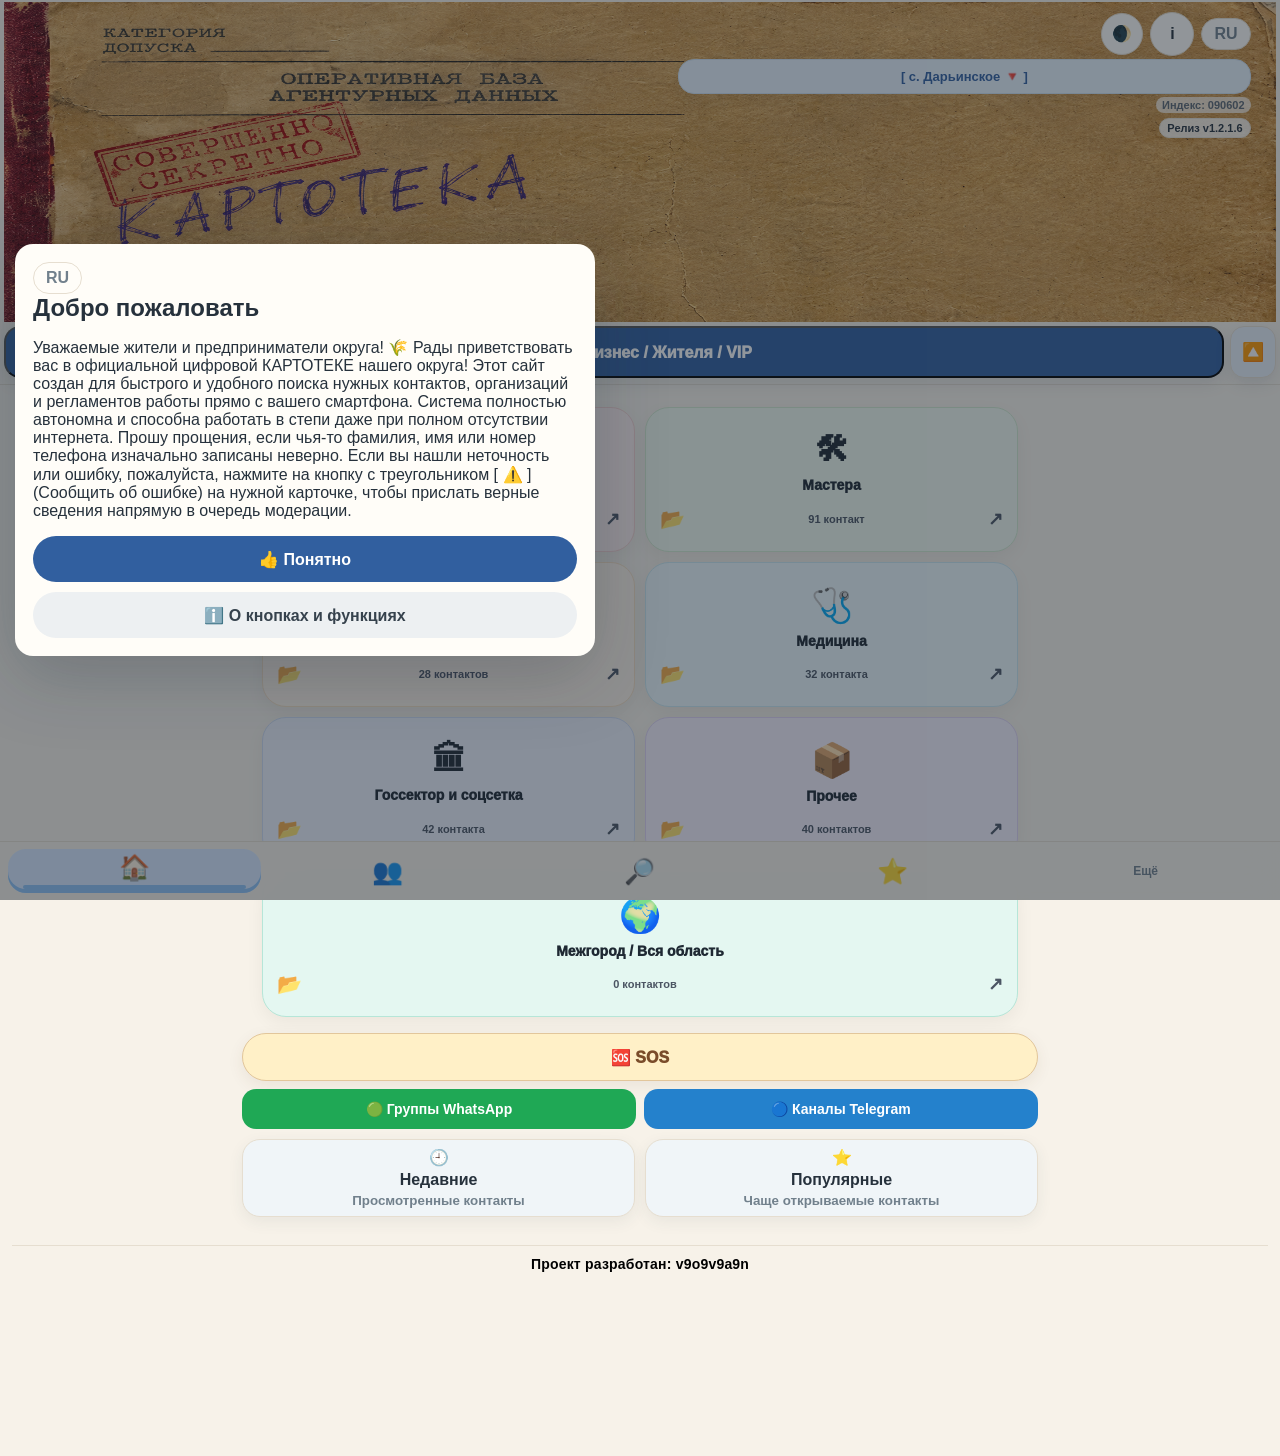
<file: index.html>
<!doctype html>
<html lang="ru">
<head>
<meta charset="utf-8">
<meta name="viewport" content="width=device-width,initial-scale=1,viewport-fit=cover">
<meta name="theme-color" content="#f4eee2">
<meta name="description" content="КАРТОТЕКА — Справочник округов · Релиз v1.2.1.6">
<link rel="manifest" href="manifest.webmanifest">
<link rel="icon" href="icon.png">
<link rel="stylesheet" href="style.css">
<title>КАРТОТЕКА — Справочник округов · Релиз v1.2.1.6</title>
</head>
<body>
<div id="pwaBar" class="pwa-bar hidden" role="status"><span id="pwaText" class="pwa-text">📲 Установить КАРТОТЕКУ на телефон?</span><button id="pwaGo" class="pwa-go" type="button">Установить</button><button id="pwaX" class="pwa-x" type="button" aria-label="×">×</button></div>
<div id="launchSplash" class="launch-splash" aria-hidden="false">
  <img src="icon.png" alt="" class="launch-splash-icon">
  <div id="launchSplashStatus" class="launch-splash-status">Идёт загрузка Справочника...</div>
</div>
<div id="app" class="app">
<header id="mainHeader" class="header">
 <div id="headerFolder" class="header-folder" role="img" aria-label="Архивная папка: КАРТОТЕКА — Справочник округов, совершенно секретно">
  <div id="rightConsole" class="right-console">
   <div class="right-tools"><button id="themeBtn" class="round pastel-btn">🌒</button><button id="infoBtn" class="round pastel-btn">i</button><button id="langToggle" class="lang-toggle" data-lang-toggle="1" type="button">RU</button></div>
   <button id="villagePicker" class="village-picker-btn" type="button">[ Выбор села 🔻 ]</button>
   <div id="postalLine" class="console-postal">Индекс: —</div>
   <div class="console-version"><span id="versionText">Релиз v1.2.1.6</span></div>
  </div>
 </div>
 <div id="headerAddZone" class="header-add-zone"></div>
 <div id="searchRow" class="search-row hidden"><span class="search-icon">🔎</span><input id="searchInput" type="search" autocomplete="off" placeholder="Поиск по всей базе..." enterkeyhint="search"></div>
</header>
<main id="mainContent">
 <section id="homeView" class="home-view"><div id="pages" class="pages"></div><div id="homeQuick" class="home-quick"></div><div id="homeCards" class="home-cards"></div></section>
 <section id="listView" class="list-view hidden"><div id="categoryFolder" class="category-folder hidden"></div><div id="listToolbar" class="list-toolbar"></div><div id="alphabetRadar" class="alphabet-radar hidden"></div><div id="cards"></div></section>
 <footer id="brandFooter" class="brand-footer" data-i18n="brandFooter">Проект разработан: v9o9v9a9n</footer>
</main>
<button id="scrollTopBtn" class="scroll-top hidden">⬆️</button>
<nav id="bottomNav" class="bottom-nav"><button data-view="home" class="nav-btn active" aria-label="Главная">🏠</button><button data-view="residents" class="nav-btn" aria-label="Жители">👥</button><button data-view="search" class="nav-btn" aria-label="Поиск">🔎</button><button data-view="favorites" class="nav-btn" aria-label="Избранное">⭐</button><button data-view="more" class="nav-btn more-btn" aria-label="Ещё">Ещё</button></nav>
<div id="modalRoot"></div><div id="toast" class="toast"></div>
<script src="qr.js"></script><script src="validator.js"></script><script src="script.js" defer></script>
</div>
</body>
</html>
</file>
<file: style.css>
/* КАРТОТЕКА ОКРУГА — style.css — Поколение v5.0.1
   Полная санитарная пересборка файла. Методика: файл разобран построчно,
   каждый селектор взят РОВНО ОДИН РАЗ как единое монолитное правило —
   все исторические повторные объявления одного и того же селектора
   (логотип, правый блок кнопок, капсула села, кнопка геопозиции, штамп
   и прочие узлы хедера, многократно переписанные в версиях v3.3 — v4.2)
   слиты в одно финальное правило в исходном порядке победы каскада.
   Палитра, мягкие скругления (border-radius) и пастельные тона сохранены
   родными. Отдельным завершающим блоком добавлены только более широкие
   поля нажатия у кнопок связи — палитра не тронута.
   v5.0.1 — хедер переведён на резиновую сетку: готовая картинка архивной
   папки (с напечатанным словом КАРТОТЕКА и штампом СОВЕРШЕННО СЕКРЕТНО
   наискосок) стала фоном .header-folder, её пропорция держится через
   aspect-ratio, а живой "правый пульт" .right-console сидит над ней
   в процентных координатах и сам пропорционально сжимается на узких
   экранах — штамп и буквы больше не живые DOM-узлы, position absolute
   и transform rotate для них из файла убраны как мёртвый код. */

:root{--bg:#f7f2e9;--card:#fffdf8;--ink:#26313c;--muted:#71808c;--accent:#315f9f;--accent2:#6e91bd;--green:#2f9b6b;--red:#c96767;--amber:#d6ae62;--line:#e6ded0;--soft:#eef2f5;--night:#17263a;--nightcard:#22344b;--nightink:#f5efe2;--nightmuted:#c8d2dc;--pastel-blue:#dceaff;--pastel-green:#dff3e8;--pastel-gray:#edf0f2;--pastel-yellow:#fff0c9;--pastel-ink:#315f9f;--pastel-blue:#dbeaff;--pastel-green:#dff4e8;--pastel-gray:#edf1f4;--pastel-yellow:#fff0c7}
*{box-sizing:border-box}
html,body{margin:0;min-height:100%;font-family:-apple-system,BlinkMacSystemFont,"Segoe UI",Roboto,sans-serif;background:var(--bg);color:var(--ink)}
body{transition:background .35s ease,color .35s ease}
button,input,select,textarea{font:inherit}
button{cursor:pointer}
.app{min-height:100vh;padding-bottom:84px}
.hidden{display:none!important;display:none!important;display:none!important}
.header{position:sticky;top:0;z-index:50;background:rgba(247,242,233,.94);backdrop-filter:blur(14px);border-bottom:1px solid var(--line);padding:2px 4px;margin:0;overflow:visible}
/* v5.0.1.5: жёсткое сжатие шапки — заказ требовал строго 25% высоты экрана без единого
   vh/svh/dvh в коде (во всём файле vh остался только на .app{min-height:100vh}, который
   не относится к хедеру и трогать его нельзя). Без viewport-юнитов высоту можно задать
   только относительно ширины, поэтому пропорция картинки сплющена с 1200/800 (≈1.5:1,
   даёт ~30-35% экрана на обычном портретном телефоне) до 1200/640 (≈1.875:1) — это и
   есть честное приближение к «25% экрана», достижимое исключительно через aspect-ratio. */
/* v5.0.1.6: по прямому приказу хедер сжат ещё плотнее — пропорция картинки архивной
   папки дожата с 1200/640 (≈1.875:1, v5.0.1.5) до 1200/480 (≈2.5:1). На типичных
   портретных экранах телефона (390–430px шириной) это даёт ПАПКУ+КНОПКУ в районе
   15–20% высоты экрана — честная цифра получена тем же единственным доступным без
   vh/svh/dvh инструментом (aspect-ratio), см. Техпаспорт п.1 за полную методику. */
.header-folder{position:relative;width:100%;aspect-ratio:1200/480;background-image:url('header_folder_bg.jpg');background-size:100% 100%;background-repeat:no-repeat;background-position:top left}
/* v5.0.1.6: правый пульт ужат вертикально (top 3%, gap 1% вместо 4%), чтобы индекс
   090602 (.console-postal) и плашка версии (.console-version) сидели почти впритык —
   без паразитной пустой зоны между ними, как и требовал наряд. */
.right-console{position:absolute;top:3%;right:2%;width:45%;height:94%;display:flex;flex-direction:column;justify-content:flex-start;gap:1%}
/* v5.0.1.3: две раздельные плашки («Выбор населённого пункта» + название села), оставлявшие
   пустую дыру под индексом, слиты в одну компактную кнопку-селектор этажа 2. */
.village-picker-btn{display:block;width:100%;margin:0;padding:9px 12px;border-radius:16px;background:#e8f2fb;border:1px solid #d1e1ef;color:#315f9f;font-weight:900;font-size:13px;text-align:center;cursor:pointer;box-shadow:0 4px 16px rgba(61,74,86,.07)}
.console-postal{font-family:-apple-system,BlinkMacSystemFont,"Segoe UI",Roboto,sans-serif;font-size:11px;font-weight:800;color:#5c6670;text-align:right;background:rgba(255,253,248,.72);border-radius:8px;padding:2px 6px;width:max-content;margin-left:auto}
.console-version{margin-top:2px;text-align:right}
/* v5.0.1.6: версия в Тёмном режиме должна быть контрастной — светлый полупрозрачный
   фон #versionText в body.dark оставлял бледный текст на тёмном фоне почти нечитаемым. */
body.dark #versionText{background:#f4eee2;color:#17263a;border-color:#f4eee2;font-weight:900}
.lang-toggle{min-width:44px;min-height:32px;padding:5px 12px;border:1px solid var(--line);border-radius:999px;background:var(--card);color:var(--muted);font-weight:900;cursor:pointer}
.right-tools{display:flex;align-items:center;justify-content:flex-end;gap:7px;flex-wrap:wrap}
.round{width:42px;height:42px;border:1px solid var(--line);border-radius:50%;background:var(--card);color:var(--ink);font-weight:900}
.village-menu{position:absolute;left:14px;right:14px;top:112px;z-index:70;background:var(--card);border:1px solid var(--line);border-radius:18px;box-shadow:0 14px 40px rgba(44,55,67,.18);padding:7px}
.village-menu button{width:100%;border:0;background:transparent;text-align:left;padding:11px 12px;border-radius:13px}
.village-menu button.active{background:#e8eef6;color:var(--accent);font-weight:900}
.search-row{margin-top:9px;display:flex;align-items:center;gap:8px;background:var(--card);border:1px solid var(--line);border-radius:18px;padding:0 12px;box-shadow:0 3px 14px rgba(61,74,86,.04);width:100%}
.search-icon{font-size:18px}
.search-row input{width:100%;border:0;outline:0;background:transparent;padding:12px 0;color:var(--ink)}
.home-view{padding:10px 12px}
.pages{width:100vw;overflow:hidden;display:flex;transition:transform .3s ease;touch-action:pan-y;display:flex;flex-wrap:nowrap;align-items:stretch;gap:10px;overflow-x:auto;overflow-y:hidden;scroll-snap-type:x proximity;overscroll-behavior-x:contain;touch-action:pan-x pan-y;padding:5px 2px 12px;max-width:100%;box-sizing:border-box;width:100%;overflow-x:auto;overflow-y:hidden;display:flex;gap:10px;padding:4px 12px 8px;scroll-snap-type:x proximity;scrollbar-width:none;transform:none!important;transition:none!important}
.page{min-width:100vw;padding:4px 12px;display:grid;grid-template-columns:repeat(2,minmax(0,1fr));grid-template-rows:repeat(3,minmax(0,1fr));grid-auto-flow:column;gap:10px;display:grid;grid-template-rows:repeat(2,minmax(145px,1fr));grid-template-columns:repeat(3,minmax(0,1fr));grid-auto-flow:row;gap:10px;min-width:calc(100vw - 44px);width:calc(100vw - 44px);padding:0;box-sizing:border-box;scroll-snap-align:start;min-width:calc(100vw - 42px);width:calc(100vw - 42px);padding:0;grid-template-columns:repeat(2,minmax(0,1fr));grid-template-rows:repeat(3,minmax(0,1fr));grid-auto-flow:row;gap:10px;scroll-snap-align:start}
.tile{aspect-ratio:1/1;border:1px solid var(--line);border-radius:17px;background:var(--card);padding:13px;text-align:left;font-weight:900;font-size:15px;box-shadow:0 5px 17px rgba(59,70,82,.07);display:flex;flex-direction:column;justify-content:center;width:100%;min-width:0;flex-shrink:0;box-sizing:border-box;min-width:0;min-height:112px;aspect-ratio:auto;padding:15px;overflow:hidden;justify-content:center}
.tile small{display:block;margin-top:7px;color:var(--muted);font-weight:650;font-size:11px}
.quick{display:grid;grid-template-columns:repeat(3,1fr);gap:8px;margin:12px 4px 10px;position:relative;z-index:20}
.quick button{border:1px solid var(--line);border-radius:15px;background:var(--card);padding:9px 5px;min-height:70px;display:flex;flex-direction:column;align-items:center;justify-content:center;gap:4px;font-weight:900}
.quick .q-icon{font-size:24px;line-height:1}
.quick .q-text{font-size:11px;color:var(--muted);white-space:nowrap}
.category-folder{padding:2px 2px 8px;position:sticky;top:var(--folder-top,96px);z-index:45;background:var(--bg);padding-top:4px;padding-bottom:8px;margin-bottom:8px}
.folder-head{display:flex;align-items:center;gap:8px;margin:2px 0 8px}
.back-capsule{width:42px;height:38px;border:1px solid var(--line);border-radius:20px;background:var(--card);font-weight:900;border:0!important;border-radius:999px!important;padding:8px 12px;background:var(--pastel-blue);color:var(--pastel-ink);font-weight:950}
.folder-title{font-weight:950;font-size:18px}
.subcategory-ribbon{display:flex;gap:7px;overflow:auto;padding:2px 0 7px;scrollbar-width:none;position:relative;overflow-x:auto;overflow-y:hidden;scrollbar-width:none;padding-left:0;overflow-x:auto;overflow-y:hidden;scrollbar-width:none;align-items:center;padding-left:0;display:flex;gap:6px;overflow:auto;padding:6px 2px 10px;scrollbar-width:none;scrollbar-width:none}
.sub-chip{white-space:nowrap;border:0;background:#dceaff;border-radius:999px;padding:9px 14px;font-weight:900;color:#245f9d;box-shadow:0 4px 12px rgba(49,95,159,.08);white-space:nowrap;border-radius:999px!important}
.sub-chip.active{background:var(--accent);color:#fff;border-color:var(--accent)}
.list-view{padding:7px 12px 18px}
.list-toolbar{display:flex;align-items:center;justify-content:space-between;gap:8px;margin:4px 0 8px}
.list-title{font-size:20px;font-weight:950}
/* v5.0.2.2: шестерёнка настроек Избранного — справа в заголовке вкладки,
   .list-toolbar уже flex/space-between, поэтому кнопка просто второй child. */
.fav-settings-btn{flex:none;width:40px;height:40px;border:1px solid var(--line);border-radius:50%;background:var(--card);font-size:18px;display:inline-flex;align-items:center;justify-content:center}
.choice-active{outline:2px solid var(--accent);outline-offset:-2px}
.fav-vip-check{display:flex;align-items:center;gap:8px;margin:12px 2px 2px;font-weight:850;font-size:13px}
.fav-vip-check input{width:18px;height:18px}
.fav-manual-list{display:flex;flex-direction:column;gap:10px}
.fav-drag-item{display:flex;align-items:flex-start;gap:8px}
.fav-drag-item.dragging{opacity:.45}
.fav-drag-handle{flex:none;width:34px;min-height:54px;border:1px solid var(--line);border-radius:12px;background:var(--card);font-size:18px;color:var(--muted);touch-action:none;cursor:grab}
.fav-drag-card{flex:1 1 0;min-width:0}
.toolbar-actions{display:flex;gap:7px}
.pastel-small{border:1px solid var(--line);background:var(--card);border-radius:18px;padding:8px 11px;font-weight:850}
.alphabet-radar{display:flex;flex-wrap:wrap;gap:4px;margin-bottom:10px;display:flex;flex-wrap:wrap;gap:5px;margin:7px 0 12px}
.alphabet-radar button{width:30px;height:30px;border:1px solid #9fc7ee;border-radius:50%;background:#d8ebff;color:#1f609f;font-weight:900;width:30px;height:30px;border:1px solid var(--line);border-radius:50%;background:var(--card);font-weight:900;cursor:pointer;background:#e0efff;border-color:#b4cfee;color:#245f9d;background:#d8ebff;color:#145a9b;border-color:#78afe0}
.alphabet-radar button.active{background:var(--accent);color:#fff;background:#dceaff;color:#315f9f;border-color:#b8c9df}
.card{position:relative;background:#fff;border:1px solid #ebe5dc;border-radius:17px;padding:14px;margin:0 0 11px;box-shadow:0 7px 22px rgba(45,55,66,.07);overflow:hidden}
.card h3{margin:0 56px 5px 0;font-size:18px}
/* v5.0.1.9: булавка и звёздочка теперь в ОДНОЙ колонке на правом крае (одна
   над другой, а не бок о бок) — поэтому по ширине заголовку хватает места
   одной кнопки, а не двух; запас оставлен с нормальным отступом, чтобы длинные
   ФИО не наплывали текстом под иконки. */
/* v5.0.1.8: ТОТАЛЬНОЕ УКРУПНЕНИЕ — «Первый этаж» (Заголовок/ФИО) крупнее и
   наглухо жирным (800), «Второй этаж» (Владелец/Мастер/заметка) контрастнее
   и полужирным (600). Применяется абсолютно ко всем карточкам — и жителей,
   и всей коммерции — т.к. card h3/.card-subtitle общие для обоих видов. */
.card h3{font-size:21px!important;font-weight:800!important}
.card-subtitle{font-size:14px!important;font-weight:600!important;color:var(--ink)!important;opacity:.82}
.card-meta{font-size:12px;color:var(--muted);margin:3px 0}
.card-desc{margin:8px 0;font-size:14px;line-height:1.35}
.card-subtitle{font-size:12px;color:var(--muted);margin:-2px 0 6px;padding-right:52px}
.reg-btn{position:absolute;right:50px;top:12px;border:1px solid var(--line);border-radius:18px;padding:6px 9px;background:#f0f2f3;color:var(--muted);font-size:10px;font-weight:900;max-width:125px;overflow:hidden;text-overflow:ellipsis;white-space:nowrap}
.reg-btn.open{background:#e5f4eb;color:var(--green);border-color:#c9e6d5}
.reg-btn.closed{background:#fae8e8;color:var(--red);border-color:#efd0d0}
.reg-btn.unknown{background:#f0f1f2;color:#7b858c}
.vip-crown{position:absolute;right:10px;top:42px;font-size:18px}
.card-vip{border:2px solid #d7b76d;background:#fff9e8;box-shadow:0 9px 24px rgba(196,157,65,.17)}
.phone-block{padding:8px 0 0}
.person-line{font-size:12px;color:var(--muted);margin-bottom:3px}
.phone-number{font-size:17px;font-weight:900}
.phone-actions{display:grid;grid-template-columns:repeat(2,minmax(0,1fr));gap:7px;margin-top:7px;display:flex;gap:6px;flex-wrap:wrap;justify-content:flex-end;display:flex;flex-wrap:wrap;gap:6px;margin-top:5px;justify-content:flex-start;align-items:center}
.phone-actions a,.phone-actions button{min-height:42px;border:0;border-radius:12px;display:flex;align-items:center;justify-content:center;text-decoration:none;font-weight:850;padding:8px 7px}
/* v5.0.2.1: базовый фон кнопок связи больше не бледно-пастельный — только
   насыщенный цвет-основа; окончательный принудительный цвет всё равно
   задаётся .call-strong/.wa-strong с !important ниже по файлу. */
.call{background:#0056b3;color:#fff}
.wa{background:#25D366;color:#fff}
.neutral{background:#edf0f2;color:#34404c}
.error-btn{background:#fff0df;color:#a46c17;width:100%;min-height:42px;border:1px solid #ead59b;background:var(--pastel-yellow);color:#7d6330;font-weight:950;border-radius:16px;background:var(--pastel-yellow)!important;color:#7d6330!important;border-color:#e2ce91!important}
.city-only .call{grid-column:1/-1}
.id-line{margin-top:10px;padding-top:8px;border-top:1px solid #f0ece5;font-size:10px;color:#929ba2;opacity:.62;font-size:10px;margin-top:8px}
.village-tag{display:inline-block;margin-top:7px;padding:4px 8px;border-radius:12px;background:#edf2f4;color:#5c7080;font-size:10px;font-weight:800}
.section-separator{margin:13px 0 9px;padding:7px 0;text-align:center;font-size:11px;color:#7b8790;background:#f0f3f4;border-radius:14px}
.schedule-modal,.modal-content{width:min(580px,100%);max-height:90vh;overflow:auto;background:var(--card);border-radius:20px;padding:18px;box-shadow:0 20px 70px rgba(32,42,54,.25)}
.modal-backdrop{position:fixed;inset:0;background:rgba(27,37,48,.48);z-index:200;display:flex;align-items:center;justify-content:center;padding:15px;z-index:2000}
.modal-content h2{margin:0 0 10px}
.modal-actions{display:flex;gap:8px;flex-wrap:wrap;margin-top:12px}
.modal-actions button{flex:1;min-height:44px;border-radius:12px;border:0;padding:10px 12px;font-weight:850}
.primary{background:var(--accent);color:#fff}
.secondary{background:#edf0f2;color:#36424d}
.danger{background:#d56b6b;color:#fff}
.form-grid{display:grid;gap:9px}
.form-grid label{font-size:12px;font-weight:800;color:var(--muted)}
.form-grid input,.form-grid select,.form-grid textarea{width:100%;padding:11px 12px;border:1px solid var(--line);border-radius:12px;background:var(--card);color:var(--ink)}
.mode-row{display:flex;gap:6px;flex-wrap:wrap}
.mode-btn{flex:1;min-width:110px;border:1px solid var(--line);border-radius:15px;background:var(--card);padding:9px;font-weight:850}
.mode-btn.active{background:#e8eef6;color:var(--accent);border-color:#b8c9df}
.schedule-box{padding:10px;border:1px solid var(--line);border-radius:15px;background:#f6f4ef}
.schedule-day{display:grid;grid-template-columns:1fr 1fr 1fr;gap:6px;align-items:center;margin:5px 0;grid-template-columns:38px minmax(70px,1fr) 10px minmax(70px,1fr) 26px;align-items:center}
.schedule-day span{font-size:12px;font-weight:800}
.switch-line{display:flex;align-items:center;gap:8px}
.select-small{padding:9px;border:1px solid var(--line);border-radius:12px;background:var(--card)}
.favorite-filter{display:flex;gap:6px;overflow:auto;padding-bottom:8px;min-height:42px;display:flex;gap:6px;overflow-x:auto;padding:4px 0 9px}
.favorite-filter button{white-space:nowrap;border:1px solid var(--line);background:var(--card);border-radius:20px;padding:8px 10px;font-weight:800;flex:0 0 auto}
.favorite-filter button.active{background:var(--accent);color:#fff}
.settings-circle{width:40px;height:40px;border-radius:50%;border:1px solid var(--line);background:var(--card)}
.drag-handle{cursor:grab}
.pin-btn{position:absolute;left:9px;top:9px;border:0;background:transparent;font-size:19px;left:auto;right:12px;top:55px;width:36px;height:36px;display:flex;align-items:center;justify-content:center;padding:0;z-index:4}
.pinned{box-shadow:0 8px 24px rgba(63,89,111,.15)}
.vip-landing{position:relative}
.vip-hide{display:none!important}
.footer{margin-top:14px;padding:13px 4px;text-align:center;color:var(--muted);font-size:11px}
.footer-main{font-weight:850}
.verified-line{margin-top:5px}
.scroll-top{position:fixed;right:15px;bottom:94px;width:44px;height:44px;border-radius:50%;border:1px solid var(--line);background:#eaf0f3;color:#315f9f;z-index:40;font-size:20px;position:fixed;bottom:80px;right:20px;z-index:999;width:46px;height:46px;border-radius:50%;border:1px solid #78afe0;background:#d8ebff;color:#145a9b;box-shadow:0 6px 18px rgba(49,95,159,.16)}
.bottom-nav{position:fixed;left:0;right:0;bottom:0;z-index:100;display:grid;grid-template-columns:repeat(5,1fr);align-items:center;padding:7px 8px max(7px,env(safe-area-inset-bottom));background:rgba(247,242,233,.96);backdrop-filter:blur(15px);border-top:1px solid var(--line);position:fixed!important;left:0!important;right:0!important;bottom:0!important;z-index:1000!important;position:fixed!important;left:0!important;right:0!important;bottom:0!important;z-index:1000!important;position:fixed!important;left:0!important;right:0!important;bottom:0!important;z-index:1000!important;border-radius:0!important;width:100%;margin:0!important}
.nav-btn{min-width:44px;min-height:44px;border:0;background:transparent;border-radius:15px;font-size:25px;color:var(--muted);font-weight:900;border-radius:18px!important}
.nav-btn.active{background:#e9eef3;color:var(--accent);background:#d8e9ff!important;color:#1d74c8!important;box-shadow:inset 0 -4px 0 #8fc2f5}
.nav-btn.more-btn{font-size:12px}
.toast{position:fixed;left:50%;bottom:98px;transform:translateX(-50%);background:#31404c;color:#fff;padding:11px 15px;border-radius:14px;z-index:100200;opacity:0;pointer-events:none;transition:opacity .2s}
.toast.show{opacity:1}
.tour-layer{position:fixed;inset:0;background:rgba(24,32,42,.38);z-index:250;pointer-events:none;display:none!important}
.tour-arrow{position:fixed;z-index:270;font-size:48px;filter:drop-shadow(0 4px 8px rgba(0,0,0,.2));animation:tourPulse .9s infinite alternate}
.tour-bubble{position:fixed;z-index:271;max-width:min(360px,calc(100vw - 28px));background:var(--card);border-radius:18px;padding:15px;box-shadow:0 20px 60px rgba(25,35,45,.3);pointer-events:auto;position:fixed!important;z-index:1100!important;max-width:min(360px,calc(100vw - 24px));padding:15px;border-radius:18px}
.tour-bubble p{margin:0 0 10px;line-height:1.4}
.tour-bubble button{border:0;border-radius:12px;padding:9px 12px;font-weight:850;pointer-events:auto}
.splash{position:fixed;inset:0;background:#f4eee2;z-index:500;display:flex;align-items:center;justify-content:center;animation:splashFade 1.7s ease forwards}
.splash img{width:min(68vw,330px);height:auto;animation:splashFly 1.55s cubic-bezier(.2,.8,.2,1) forwards}
.locked #mainContent,.locked #bottomNav{filter:blur(1px);pointer-events:none}
.admin-panel{display:grid;gap:10px}
.admin-grid{display:grid;grid-template-columns:repeat(2,minmax(0,1fr));gap:8px;display:grid;grid-template-columns:1fr;gap:8px}
.admin-card{padding:12px;border:1px solid var(--line);border-radius:15px;background:var(--card)}
.empty-easter{height:44px;border-radius:15px;border:1px dashed var(--line);background:rgba(255,255,255,.28)}
.audit-list{max-height:260px;overflow:auto}
.audit-row{padding:7px 0;border-bottom:1px solid var(--line);font-size:11px}
.request-card{padding:12px;border:1px solid var(--line);border-radius:15px;background:var(--card);margin-bottom:8px}
.code-hint{font-size:11px;color:var(--muted)}
body.dark{--bg:#1a2738;--card:#24374c;--ink:#f4eee2;--muted:#c4d0dc;--line:#3d5268}
body.dark .header,body.dark .bottom-nav{background:rgba(26,39,56,.95)}
body.dark .card{background:#24374c;color:var(--ink);border-color:#425a70}
body.dark .section-separator,body.dark .schedule-box,body.dark .sub-chip,body.dark .neutral,body.dark .pastel-small{background:#2b4056;color:var(--ink)}
body.dark .search-row{background:#24374c}
body.dark .search-row input{color:var(--ink)}
body.dark .tile,body.dark .quick button,body.dark .round,body.dark .lang,body.dark .back-capsule,body.dark .favorite-filter button,body.dark .settings-circle{background:#24374c;color:var(--ink)}
body.dark .id-line{border-color:#40566b}
body.dark .reg-btn.unknown{background:#2b4056;color:#c4d0dc}
body.dark .card-vip{background:#4a3d22;border-color:#d7b76d;color:#fff6dc}
@keyframes tourPulse{from{transform:scale(.9);opacity:.7}to{transform:scale(1.16);opacity:1}}
@keyframes splashFly{0%{transform:scale(.2);opacity:.2}65%{transform:scale(1.12);opacity:1}100%{transform:scale(1);opacity:1}}
@keyframes splashFade{0%,76%{opacity:1}100%{opacity:0;visibility:hidden}}
@media(min-width:700px){.home-view,.list-view{max-width:820px;margin:0 auto}.page{min-width:100%;padding:8px}.phone-actions{grid-template-columns:repeat(3,minmax(0,1fr))}}
.schedule-missing-action{width:100%;margin-top:8px;border:1px dashed var(--line);border-radius:15px;background:#f7f3ea;color:var(--accent);padding:9px 11px;font-size:12px;font-weight:850;text-align:left;width:100%;margin-top:8px;border:1px dashed var(--line);border-radius:15px;background:#f7f3ea;color:var(--accent);padding:9px 11px;font-size:12px;font-weight:850;text-align:left}
body.dark .schedule-missing-action{background:#2b4056;color:#e9f0f6;background:#2b4056;color:#e9f0f6}
.vip-hide-btn{position:absolute;right:9px;top:68px;width:30px;height:30px;border:0;border-radius:50%;background:#fff2e8}
body.dark .vip-hide-btn{background:#3b4651;color:#fff}
.admin-grid .admin-blue,.admin-grid .admin-green,.admin-grid .admin-yellow,.admin-grid .admin-red{min-height:82px;border:1px solid var(--line);border-radius:15px;padding:12px;font-weight:900;color:var(--ink)}
.admin-blue{background:#dceaff;background:#dceaff;color:#315f9f}
.admin-green{background:#dff3e8;background:#dff3e8;color:#26734d}
.admin-yellow{background:#fff0c9;background:#fff0c9;color:#7d6330}
.admin-red{background:#f8dada;background:#f8dddd;color:#8b4141}
.admin-inner-head{display:flex;align-items:center;gap:9px;margin-bottom:10px;display:flex;align-items:center;gap:9px;display:flex;gap:8px;align-items:center;flex-wrap:wrap}
.admin-inner-head h2{margin:0;font-size:18px;margin:0;font-size:18px}
.home-cards{margin:14px 0}
.home-cards:empty{display:none}
.shift-drums{display:grid;grid-template-columns:1fr 1fr;gap:10px}
.drum-col{display:grid;gap:5px;text-align:center}
.drum-col label{font-size:12px;font-weight:900;color:var(--muted)}
.drum-select{width:100%;height:56px;border:1px solid var(--line);border-radius:16px;background:var(--card);text-align:center;font-size:24px;font-weight:950;color:var(--ink)}
.drum-col small{color:var(--muted);font-weight:800}
.shift-grid{display:grid;grid-template-columns:1fr 1fr;gap:9px;margin-top:10px}
.shift-grid label{display:grid;gap:5px;font-size:11px;font-weight:850;color:var(--muted)}
.shift-grid input,.shift-grid select{min-height:44px}
.shift-preview{margin-top:9px;padding:9px;border-radius:12px;background:#eef2f5;color:var(--muted);font-size:11px;line-height:1.35}
.schedule-day .select-small{width:100%;min-height:42px}
.schedule-day label{display:flex;justify-content:center}
.error-flow .delete-ram{width:100%;min-height:48px;border-radius:14px;font-weight:950}
.error-bridge{margin:14px 0 10px;text-align:center;font-size:11px;font-weight:950;color:var(--muted)}
.admin-contact-btn{background:#e4edf9;color:#315f9f;font-weight:900}
.tour-bubble.shift-top-safe{max-width:min(360px,calc(100vw - 24px));z-index:271}
.tour-highlight{position:relative;z-index:260;box-shadow:0 0 0 4px #ffd66b,0 0 24px rgba(255,214,107,.65);animation:tourTargetPulse 1s ease-in-out infinite alternate;position:relative;z-index:1090!important;box-shadow:0 0 0 4px #ffd66b,0 0 24px rgba(255,214,107,.65);animation:tourTargetPulse 1s ease-in-out infinite alternate}
.tour-arrow,.tour-bubble{pointer-events:none}
@keyframes tourTargetPulse{from{transform:scale(1)}to{transform:scale(1.025)}}
@media(max-width:430px){.shift-grid{grid-template-columns:1fr}.schedule-day{grid-template-columns:34px minmax(68px,1fr) 8px minmax(68px,1fr) 24px}.v401-tiles{grid-template-columns:repeat(2,minmax(0,1fr))}.pastel-tile{min-height:138px!important}.phone-line{align-items:flex-start;flex-direction:column}.phone-actions{justify-content:flex-start}.right-console{width:50%}}
#versionText{display:inline-block;font-size:11px;border:1px solid var(--line);border-radius:12px;padding:3px 7px;font-weight:800;background:rgba(255,253,248,.85)}
#infoBtn{flex:0 0 44px;width:44px;height:44px}
.geo-selector{display:grid;grid-template-columns:repeat(3,minmax(0,1fr));gap:8px;margin:10px 0 8px;padding:8px;border-radius:18px;background:rgba(255,255,255,.42);border:1px solid var(--line)}
.geo-step{min-width:0;display:grid;gap:5px}
.geo-step label{font-size:10px;font-weight:900;color:var(--muted);padding-left:4px}
.geo-step select{width:100%;min-width:0;min-height:42px;border:1px solid var(--line);border-radius:999px;background:var(--card);color:var(--ink);padding:7px 11px;font-weight:850}
.nav-btn.active::after{content:'';display:block;height:4px;margin:3px 9px 0;border-radius:99px;background:#8fc2f5}
#mainContent{padding-bottom:calc(88px + env(safe-area-inset-bottom))}
.tour-arrow,.tour-bubble,.tour-layer{pointer-events:none!important}
.tour-final{position:fixed;inset:0;z-index:1200;display:flex;align-items:center;justify-content:center;padding:24px;background:rgba(244,238,226,.76);backdrop-filter:blur(5px)}
.tour-final button{width:min(520px,calc(100vw - 40px));min-height:66px;border:0;border-radius:22px;background:#dceaff;color:#245d99;font-size:18px;font-weight:950;box-shadow:0 12px 35px rgba(50,90,130,.22);padding:14px 18px}
@media(max-width:650px){.geo-selector{grid-template-columns:1fr}.pages{padding-left:2px;padding-right:2px}.page{grid-template-columns:repeat(3,minmax(0,1fr));grid-template-rows:repeat(2,minmax(145px,1fr));min-width:calc(100vw - 42px);width:calc(100vw - 42px)}.tile{font-size:16px}.geo-step select{font-size:13px}.pin-btn{top:57px;right:12px}.sos-grid{grid-template-columns:repeat(3,1fr)}.home-smart-grid{grid-template-columns:1fr 1fr}.shift-days{grid-template-columns:repeat(4,1fr)}}
.geo-modal-content{max-width:390px}
.geo-modal-head{display:flex;align-items:center;justify-content:space-between;gap:10px}
.geo-modal-head h2{margin:0}
.geo-ladder{display:grid;gap:7px}
.geo-ladder label{font-size:11px;font-weight:900;color:var(--muted)}
.geo-ladder select{min-height:44px;width:100%;border:1px solid var(--line);border-radius:14px;background:var(--card);color:var(--ink);padding:8px 11px;font-size:15px;font-weight:800}
.geo-arrow{text-align:center;color:var(--muted);font-weight:900;line-height:14px}
.welcome-modal .welcome-start{background:#dceaff;color:#315f9f;border:1px solid #c4d8ec;min-height:46px}
.right-tools .langs{margin-left:3px}
.alphabet-radar button.active,.alphabet-radar .letter-all.active{background:#dceaff;color:#315f9f;border-color:#b8c9df;background:#4e93d7;color:#fff;border-color:#4e93d7;background:#4e93d7;color:#fff;border-color:#4e93d7}
.alphabet-radar .letter-all{width:auto;padding:0 11px;border-radius:999px}
.search-row input::placeholder{color:var(--muted)}
.pages::-webkit-scrollbar{display:none}
.card-address{margin:7px 0 2px;font-size:12px;color:var(--muted);font-weight:750}
.map-btn{margin-top:7px;border:1px solid #cbd9e5;border-radius:14px;background:#edf3f7;color:#315f9f;padding:8px 11px;font-size:11px;font-weight:900}
.admin-nav-locked{pointer-events:none!important;pointer-events:none!important}
.add-host{display:flex;gap:8px;flex-wrap:wrap;margin:8px 0 10px}
.add-main{width:100%;min-height:46px;padding:10px 18px;border:0!important;border-radius:999px!important;background:#dceaff;color:#315f9f;font-weight:900;box-shadow:0 5px 16px rgba(49,95,159,.10)}
.modal-actions .primary,.modal-actions .secondary,.form-grid>button.primary,.form-grid>button.secondary{border:0!important;border-radius:999px!important;min-height:46px;box-shadow:none}
.form-grid>button{width:100%}
.nav-btn.more-btn.active{background:#dceaff!important;color:#245f9d!important;box-shadow:inset 0 -4px 0 #6fa9df!important;background:#d8e9ff!important;color:#1d74c8!important;box-shadow:inset 0 -4px 0 #8fc2f5}
.sub-chip:active,.add-main:active,.modal-actions .primary:active,.modal-actions .secondary:active{transform:scale(.98)}
.form-grid>button.primary,.form-grid>button.secondary{border:0!important;border-radius:999px!important}
.subcategory-ribbon::-webkit-scrollbar{display:none;display:none;display:none}
.subcategory-ribbon .back-capsule{position:sticky;left:0;z-index:10;flex:0 0 auto;min-width:112px;padding:9px 14px;border:0;border-radius:999px;background:#e8f2fb;color:#245f9d;font-weight:900;box-shadow:4px 0 10px rgba(49,95,159,.10)}
.subcategory-ribbon .sub-chip{flex:0 0 auto;flex:0 0 auto;border:1px solid transparent;border-radius:999px;outline:0;-webkit-tap-highlight-color:transparent}
.subcategory-ribbon .sub-chip:active{transform:none;outline:0}
.subcategory-ribbon .sub-chip:focus,.subcategory-ribbon .sub-chip:focus-visible{outline:0;box-shadow:0 4px 12px rgba(49,95,159,.12)}
.subcategory-ribbon .sub-chip.active{background:#4e93d7!important;color:#fff!important;border-color:#4e93d7!important;box-shadow:0 5px 15px rgba(78,147,215,.25)}
.subcategory-ribbon .back-chip{position:sticky;left:0;z-index:10;background:#f6e7c9;color:#8a641f;border-color:#e3c98f;box-shadow:8px 0 12px rgba(80,70,40,.12);margin-right:2px}
.subcategory-ribbon .back-chip:hover{background:#f2dcae}
.add-main,.modal-actions .primary,.modal-actions .secondary{border-radius:999px!important;border:0!important;outline:0}
.list-view #cards:empty{display:none}
.reg-status{display:inline}
.nav-btn.more-btn.active::after{content:'';display:block;height:4px;margin:3px 9px 0;border-radius:99px;background:#8fc2f5}
.subcategory-ribbon .back-chip + .sub-chip{margin-left:12px}
.haptic-card{padding:8px}
.haptic-toggle{width:100%;min-height:48px;border:1px solid var(--line);border-radius:999px;background:#f0f3f5;color:#315f9f;padding:10px 15px;display:flex;align-items:center;justify-content:space-between;font-weight:900;box-shadow:0 5px 16px rgba(49,95,159,.08)}
.haptic-toggle.on{background:#dceaff;border-color:#b8c9df;box-shadow:0 6px 18px rgba(49,95,159,.16)}
.haptic-toggle b{font-size:12px}
.scroll-top.hidden{display:none!important}
.v401-tiles{display:grid!important;grid-template-columns:repeat(2,minmax(0,1fr));gap:10px!important;width:100%!important;min-width:0!important}
.pastel-tile{min-height:145px!important;border-radius:24px!important;border:1px solid var(--line)!important;background:var(--card)!important;padding:14px!important;display:flex!important;flex-direction:column!important;align-items:center!important;justify-content:center!important;gap:8px!important;box-shadow:0 6px 18px rgba(0,0,0,.05)!important;color:var(--ink)!important}
.pastel-tile .tile-emoji{font-size:34px}
.pastel-tile .tile-title{font-size:14px;font-weight:950;line-height:1.15;text-align:center}
.pastel-tile small{font-weight:900;color:var(--muted)}
.phone-line{display:flex;justify-content:space-between;gap:8px;align-items:center;border-top:1px dashed var(--line);padding:7px 0}
.phone-actions a,.phone-actions button,.neutral,.call,.wa{min-height:34px;border-radius:10px;padding:5px 9px;text-decoration:none;border:1px solid var(--line);background:#eef3f7;color:inherit;font-weight:850;font-size:11px}
.search-block{margin-bottom:14px}
.search-block h2{font-size:14px;margin:10px 4px;color:var(--muted)}
.hint{font-size:11px;color:var(--muted);line-height:1.35;margin-top:8px}
.w100{width:100%}
.admin-card,.error-card{margin:8px 0;padding:10px 12px;border-radius:13px;background:#f0f3f6}
.error-card{background:#fff0ef;color:#8c2a24;padding:9px;margin:6px 0;background:#f8dddd;color:#8b4141}
.qr-modal .qr-wrap{display:flex;justify-content:center;padding:14px;background:#fff;border-radius:18px}
.qr-modal svg{width:min(310px,75vw);height:auto;display:block}
.qr-modal code{display:block;overflow-wrap:anywhere;margin-top:10px}
.install-banner{position:fixed;left:10px;right:10px;bottom:82px;z-index:2500;background:var(--card);border:1px solid var(--line);border-radius:18px;box-shadow:0 14px 38px rgba(0,0,0,.18);padding:10px 12px;display:flex;gap:8px;align-items:center}
.install-banner span{flex:1;font-weight:850;font-size:12px}
.install-banner button{border:0;background:#dceaff;color:#245d99;border-radius:10px;padding:8px 10px;font-weight:900}
.install-banner button:last-child{background:transparent;color:var(--muted);font-size:18px}
button,input,select,textarea,.card,.admin-card,.error-card,.warn-card,.ok-card,.modal-content{border-radius:18px}
.pastel-action{border:1px solid var(--line);border-radius:999px!important;padding:7px 10px;text-decoration:none;font-size:11px;font-weight:900;display:inline-flex;align-items:center;justify-content:center}
/* v5.0.2.1: ЖЁСТКИЙ ПЕРЕКРАС — прежние бледные пастельные фоны кнопок связи
   (.phone-actions .call / .phone-actions .wa) наглухо вырезаны. Этот селектор
   бил по специфичности выше, чем .call-strong/.wa-strong, и именно поэтому
   пастель раньше побеждала принудительный синий/зелёный. Теперь здесь нет
   собственного фона вообще — цвет задают .call-strong/.wa-strong ниже. */
.phone-actions .call{color:#fff!important}
.phone-actions .wa{color:#fff!important}
.phone-actions .neutral{background:var(--pastel-gray);color:var(--ink);background:var(--pastel-gray)!important;color:var(--ink)!important;border-color:#d2dbe2!important}
.add-choice{display:grid;gap:10px;margin:12px 0}
.choice-btn{min-height:58px;border-radius:20px!important}
.form-head{display:flex;align-items:center;gap:10px;margin-bottom:10px}
.geo-drums,.drum-grid{display:grid;grid-template-columns:repeat(3,minmax(0,1fr));gap:8px}
.drum-grid{grid-template-columns:1fr 1fr}
.geo-drums label,.drum-grid label{display:grid;gap:5px;font-size:11px;font-weight:900}
.geo-drums select,.drum-grid select{min-height:48px;border-radius:18px;text-align:center;font-weight:900}
.shift-drum{padding:10px;border:1px solid var(--line);border-radius:18px;background:rgba(255,255,255,.35);display:grid;gap:8px}
.shift-drum>label{display:grid;gap:5px;margin-top:8px;font-size:11px;font-weight:900}
.shift-drum input[type=date]{min-height:46px}
.calendar-note{margin-top:7px;color:var(--muted);font-size:11px;line-height:1.35}
/* v5.0.1.8: КАТЕГОРИЧЕСКИЙ РЕМОНТ — окно логов админки (Живой Карантин, Очередь
   заявок и т.п.) уезжало влево за край экрана смартфона, когда внутрь попадала
   длинная строка без пробелов (сырой JSON заявки, длинный путь файла). Жёстко
   зажимаем ширину в 90vw, убираем любое горизонтальное растяжение (flex-row)
   и принудительно пускаем весь текст вертикально вниз построчно: перенос по
   словам и по любому символу, если слово само длиннее строки. */
.admin-dark{background:#182331!important;color:#edf3f8!important;border-color:#33465a!important;width:90vw!important;max-width:90vw!important;box-sizing:border-box;display:block!important;flex-direction:column!important;overflow-x:hidden!important}
.admin-dark *{max-width:100%;box-sizing:border-box}
.admin-dark .admin-card,.admin-dark .error-card,.admin-dark .warn-card,.admin-dark .ok-card{white-space:normal!important;word-break:break-word;overflow-wrap:anywhere;display:block}
/* v5.0.1.9: моноширинный блок готовой строки заявки (20 граф) в «Очереди
   заявок» — читаемо, со своим горизонтальным скроллом внутри (overflow-x:auto),
   не распирает модалку наружу (см. ремонт .admin-dark выше: max-width:100%). */
.queue-row-mono{margin-top:6px;padding:8px;border-radius:10px;background:#0f1922;color:#9fd8ff;font-family:ui-monospace,Consolas,monospace;font-size:11px;line-height:1.5;overflow-x:auto;white-space:pre!important;word-break:normal!important}
/* v5.0.2.0: собственный независимый ряд из 3 кнопок под КАЖДОЙ заявкой —
   никакой общей кнопки копирования наверху очереди. */
.queue-row-actions{display:grid;grid-template-columns:repeat(3,minmax(0,1fr));gap:8px;margin-top:8px}
.queue-row-actions button{min-height:42px;border-radius:12px;font-weight:900;font-size:12px}
.admin-dark .admin-card{background:#223244;border-color:#3b5065;color:#edf3f8}
.admin-blue,.admin-green,.admin-yellow,.admin-red{min-height:46px;border:1px solid var(--line);border-radius:17px!important;font-weight:950}
.warn-card{padding:9px;margin:6px 0;background:#fff0c9;color:#7d6330}
.ok-card{padding:9px;margin:6px 0;background:#dff3e8;color:#26734d}
.pages .tile{border-radius:24px!important}
body.dark .pastel-action{border-color:#425a70}
.dark .error-btn,body.dark .error-btn{background:#4b4637;color:#ffe9a6;border-color:#665c43}
.dark .shift-drum,body.dark .shift-drum{background:#24374c}
@media(max-width:560px){.geo-drums{grid-template-columns:1fr}.drum-grid{grid-template-columns:1fr 1fr}.phone-actions{gap:5px}.pastel-action{padding:7px 8px;font-size:10px}.sos-compact{min-height:46px;font-size:15px}}
button,input,textarea,.card,.modal-content,.admin-card,.error-card,.warn-card,.ok-card,.wheel-field,.wheel-viewport,.calendar-picker,.smart-card,.sos-panel,.sos-grid a{border-radius:18px}
.phone-actions .pastel-action{border-radius:999px!important;min-height:36px;padding:7px 11px;font-weight:900}
.more-card{display:grid;gap:10px}
.more-lang{display:flex;align-items:center;justify-content:space-between;gap:10px}
.more-lang .lang-toggle{min-width:54px;height:38px}
.home-smart-grid{display:grid;grid-template-columns:1fr 1fr;gap:10px;margin-top:10px}
.smart-card{min-height:78px;border:1px solid var(--line);background:#f0f5f8;color:var(--ink);display:grid;gap:4px;align-content:center;justify-items:center;font-weight:900;box-shadow:0 5px 16px rgba(40,70,90,.07)}
.smart-card small{color:var(--muted);font-weight:800}
.sos-panel{margin-top:12px;padding:12px;border:1px solid #e2c69b;background:#fff5df;box-shadow:0 6px 18px rgba(90,70,40,.08)}
.sos-title{text-align:center;font-weight:950;margin-bottom:8px}
.sos-grid{display:grid;grid-template-columns:repeat(5,1fr);gap:6px}
.sos-grid a{display:flex;justify-content:center;align-items:center;min-height:42px;text-decoration:none;background:#fff;border:1px solid #e2c69b;color:#814c24;font-weight:950}
.wheel-stack{display:grid;gap:8px}
.wheel-caption{font-size:12px;font-weight:950;color:var(--muted);margin-top:4px}
.wheel-field{position:relative;padding:7px 0}
.wheel-label{font-size:11px;font-weight:900;color:var(--muted);margin:0 4px 4px}
.wheel-viewport{position:relative;height:108px;overflow-y:auto;scroll-snap-type:y mandatory;background:var(--card);border:1px solid var(--line);scrollbar-width:none;overscroll-behavior:contain}
.wheel-viewport::-webkit-scrollbar{display:none}
.wheel-item{display:flex;width:100%;height:48px;scroll-snap-align:start;align-items:center;justify-content:center;border:0;border-radius:14px;background:transparent;color:var(--muted);font-weight:850;font-size:16px}
.wheel-item.active{background:#dceaff;color:#245f9d;transform:scale(1.02)}
.wheel-spacer{height:30px;pointer-events:none}
.wheel-center{position:absolute;left:6px;right:6px;top:30px;height:48px;border:1px solid rgba(80,130,180,.22);border-radius:14px;pointer-events:none}
.shift-drum>.wheel-field{min-width:0}
.shift-toggle-row{display:flex;gap:8px}
.shift-toggle-row button{width:100%}
.calendar-picker{border:1px solid var(--line);padding:10px;background:var(--card)}
.calendar-head{display:flex;justify-content:space-between;align-items:center;gap:8px;margin-bottom:8px}
.calendar-nav{width:40px;height:40px;border:1px solid var(--line);background:var(--soft);font-size:22px}
.calendar-week,.calendar-grid{display:grid;grid-template-columns:repeat(7,1fr);gap:4px}
.calendar-week span{text-align:center;color:var(--muted);font-size:10px;font-weight:900}
.calendar-grid{margin-top:5px}
.cal-day{min-height:38px;border:1px solid transparent;background:var(--soft);font-weight:900}
.cal-day.selected{background:#dceaff;color:#245f9d;border-color:#abcce9}
.shift-calendar{margin-top:8px;padding:10px;border:1px solid var(--line);border-radius:18px;background:rgba(255,255,255,.28)}
.shift-calendar-title{font-weight:950}
.shift-calendar-meta{font-size:10px;color:var(--muted);margin:4px 0 7px}
.shift-days{display:grid;grid-template-columns:repeat(7,1fr);gap:4px}
.shift-day{min-height:68px;border-radius:14px;padding:5px;text-align:center;display:grid;gap:2px;align-content:center;font-size:10px;border:1px solid var(--line);background:#f4f5f4}
.shift-day.work{background:#e2f3e8;color:#226d47}
.shift-day.rest{background:#e9eef5;color:#315f9f}
.shift-day.before{background:#f0f0ee;color:var(--muted)}
.shift-day span{font-size:16px;font-weight:950}
.shift-day small{font-size:9px}
.tour-hint{position:fixed;z-index:2600;max-width:min(360px,calc(100vw - 24px));padding:14px 16px;border-radius:18px;background:var(--card);color:var(--ink);box-shadow:0 18px 50px rgba(20,30,40,.28);font-size:12px;font-weight:850;line-height:1.4}
body.dark .pastel-tile,body.dark .smart-card{background:#2b4056!important;color:var(--ink)!important;border-color:#425a70!important}
body.dark .sos-panel{background:#3a3324;border-color:#735f37}
body.dark .sos-grid a{background:#2b4056;color:#ffe9b3;border-color:#735f37}
body.dark .phone-actions .neutral{background:#32485c!important;color:var(--ink)!important;border-color:#4c6175!important}
body.dark .wheel-viewport,body.dark .calendar-picker{background:#2b4056}
@media(max-width:520px){}
.launch-splash{position:fixed;inset:0;z-index:5000;display:flex;align-items:center;justify-content:center;background:#f1eadc;opacity:1;visibility:visible;pointer-events:auto;transition:opacity .72s ease,visibility 0s linear .72s}
.launch-splash.fade-out{opacity:0;visibility:hidden;pointer-events:none}
.launch-splash-icon{display:block;width:min(62vw,320px);height:auto;object-fit:contain}
.launch-splash-status{margin-top:14px;text-align:center;font-size:13px;font-weight:800;color:#5c6670}
/* v5.0.1.0: анкета, суверенные маркеры и Живой Карантин */
.check-line{display:flex;align-items:center;gap:7px;font-size:12px;font-weight:800;color:var(--muted)}
.check-line input[type=checkbox],.check-line input[type=radio]{width:18px;height:18px;flex:none}
.mobile-line{display:flex;align-items:flex-end;gap:8px}
.mobile-line label:first-child{flex:1 1 auto;min-width:0}
.mobile-line .wa-check{flex:none;padding-bottom:11px;white-space:nowrap}
.geo-first{border:1px solid #d1e1ef;background:rgba(232,242,251,.5);border-radius:18px;padding:10px}
.quarantine-note{color:#8b4141;font-weight:800;background:#f8dddd;border-radius:12px;padding:8px 10px;margin-top:6px}
.schedule-quick{display:flex;flex-wrap:wrap;gap:7px}
.sched-chip{flex:1 1 auto;min-width:110px;padding:9px 10px;border:1px solid #c9d8e6;border-radius:999px;background:#edf3f7;color:#315f9f;font-weight:900;font-size:12px;cursor:pointer}
.sched-chip.active{background:#315f9f;color:#fff;border-color:#315f9f}
#scheduleCustomWrap{display:grid;grid-template-columns:1fr 1fr;gap:6px;margin-top:8px}
.quarantine-badge{position:relative}
.quarantine-badge .badge-count{position:absolute;top:-6px;right:-6px;background:#c0392b;color:#fff;border-radius:999px;min-width:20px;height:20px;font-size:11px;font-weight:900;display:flex;align-items:center;justify-content:center;padding:0 5px}
.form-actions-row{display:flex;gap:8px}
.form-actions-row>button{flex:1 1 auto}
.alpha-btn.dim{opacity:.32;pointer-events:none;filter:saturate(.4)}
.geo-village-grid{display:grid;gap:8px;margin:8px 0}
.geo-group h3,.geo-group h4{margin:8px 0}
.geo-village-grid small{display:block;opacity:.75;font-size:10px;margin-top:2px}
.admin-dark hr{border:0;border-top:1px solid #385066;margin:14px 0}
.admin-dark label{color:#edf3f8}
.admin-dark input,.admin-dark textarea,.admin-dark select{background:#223244;color:#edf3f8;border-color:#425a70}
/* v5.0.1.6: синяя кнопка добавления ВОЗВРАЩЕНА к крупному, удобному для тапа размеру
   (отменяет сплющивание v5.0.1.5) — нижний крупный хедер-компрессия (aspect-ratio
   1200/480) освобождает достаточно места над плитками, чтобы кнопка снова была
   массивной и заметной для пожилых пользователей. */
.header-add-zone{display:flex;justify-content:flex-end;margin:4px 0;width:100%}
.header-add{width:min(100%,620px);min-height:52px;padding:14px 10px;border-radius:16px!important;font-weight:950;font-size:16px;box-shadow:0 6px 16px rgba(50,70,90,.12)}
.header-add .tile-emoji,.header-add span{font-size:16px}
/* v5.0.1.8: булавка и звёздочка раньше жили в одном flex-контейнере
   .card-actions и физически наезжали друг на друга. Разведены на два
   независимых абсолютно спозиционированных элемента, каждый в своём
   изолированном слое z-index.
   v5.0.1.9: ЭВАКУАЦИЯ БУЛАВКИ НАПРАВО — булавка переехала с левого угла и
   встала В ОДНУ КОЛОНКУ со звёздочкой на правом крае (звёздочка сверху,
   булавка под ней, с вертикальным зазором), чтобы красный акцент не спорил с
   текстом заголовка слева. .card-actions как общий контейнер-обёртка
   по-прежнему не задаёт геометрию — только якорь в разметке. */
.card-actions{position:static;display:contents}
.card-star{position:absolute;right:8px;top:8px;z-index:7;isolation:isolate;width:36px;height:36px;border:0;background:transparent;font-size:25px;display:inline-flex;align-items:center;justify-content:center}
.card-pin{position:absolute;right:8px;top:48px;z-index:6;isolation:isolate;width:36px;height:36px;border:0;background:#ffecec;color:#c0392b;border-radius:50%;font-size:19px;display:inline-flex;align-items:center;justify-content:center;box-shadow:0 2px 6px rgba(192,57,43,.18)}
.card-pin.on{background:#e8352e;color:#fff;box-shadow:0 2px 8px rgba(192,57,43,.35)}
.sos-compact{display:block;width:100%;min-height:48px;border:1px solid #e2c69b;border-radius:999px;background:#fff0c7;color:#7a4c2a;font-weight:950;font-size:16px;box-shadow:0 5px 16px rgba(90,70,40,.08)}
.category-folder.hidden{display:none!important}

/* v5.0.0 — финальный слой эргономики для степного солнца и толстых пальцев.
   Палитра не меняется, меняются только размеры полей нажатия и зазоры,
   чтобы кнопки звонка/WhatsApp/копирования/ошибки никогда не слипались
   в горизонтальную кашу и чтобы попасть пальцем было легко с одного раза. */
.phone-block{display:flex;flex-direction:column;gap:10px}
.phone-line{border-top:1px dashed var(--line);padding:9px 0}
.phone-actions{display:grid;grid-template-columns:repeat(2,minmax(0,1fr));gap:9px;margin-top:9px}
.phone-actions a,.phone-actions button{min-height:46px;border-radius:14px!important;font-size:13px;padding:9px 10px}
.phone-actions .pastel-action{min-height:46px;border-radius:14px!important;padding:9px 10px;font-weight:900}
.error-btn{min-height:46px;border-radius:14px}
.card{padding:16px;margin:0 0 14px}
.card h3{line-height:1.25}
@media(min-width:420px){.phone-actions{grid-template-columns:repeat(3,minmax(0,1fr))}}
/* v5.0.1.9: РЯД №1 (Позвонить/WhatsApp 1/WhatsApp 2) — flex, а не grid с
   фиксированным числом колонок, чтобы 1, 2 или 3 кнопки всегда растягивались
   РОВНО и без дыр, какая бы комбинация номеров/флагов ни была у карточки.
   РЯД №2 (Скопировать → Ошибка → Поделиться) — всегда ровно 3 колонки, поэтому
   жёлтая «Ошибка» автоматически оказывается по центру. */
.phone-row-1{display:flex!important;gap:9px}
.phone-row-1>*{flex:1 1 0;min-width:0}
.phone-row-2{display:grid!important;grid-template-columns:repeat(3,minmax(0,1fr))}

/* ======================= v5.0.1.6 — новый слой ======================= */
/* Номер телефона крупной жирной строкой НАД кнопками связи. */
.phone-number-big{font-size:19px;font-weight:950;letter-spacing:.2px;margin:2px 0 4px;color:var(--ink)}
body.dark .phone-number-big{color:var(--ink)}
/* v5.2.0.4: ТЕКСТОВЫЕ НОМЕРА В СТОЛБИК. Строго и только текстовый вывод
   самих номеров (.phone-number-big.phone-number-col) переведён в
   вертикальный flex-столбик, чтобы несколько номеров не слипались в одну
   строку. Кнопки звонка/WhatsApp (.phone-row-1) этим правилом НЕ
   затронуты — они остаются своей отдельной горизонтальной строкой ровно
   как были (см. .phone-row-1{display:flex!important;...} ниже). */
.phone-number-big.phone-number-col{display:flex;flex-direction:column;gap:2px}
.phone-number-line{display:block}
/* Кнопка «Позвонить» — насыщенный синий; WhatsApp — официальный зелёный #25D366.
   Выставлен безусловно на всех сотовых номерах по прямому приказу (см. Техпаспорт
   про честную оговорку по риску «несуществующего WhatsApp» на части номеров). */
/* v5.0.1.8/9: кнопки звонка/WhatsApp — массивнее, выше, крупный жирный шрифт.
   v5.0.1.9: «Позвонить» — насыщенный глубокий синий #0056b3 (по новому приказу,
   заменяет прежний #1a63d6). «Скопировать»/«Поделиться» сознательно НЕ трогаем —
   остаются стандартными серыми, как и было прямо приказано. */
.call-strong,.wa-strong{min-height:54px!important;font-size:16px!important;font-weight:950!important;letter-spacing:.2px}
.call-strong{background:#0056b3!important;color:#fff!important;border-color:#0056b3!important}
.wa-strong{background:#25D366!important;color:#fff!important;border-color:#25D366!important}
/* v5.0.2.1: ЖЁСТКИЙ ПЕРЕКРАС — продублировано с усиленной специфичностью
   (.phone-actions .call-strong / .phone-actions .wa-strong), чтобы ни одно
   более специфичное пастельное правило нигде в файле не могло перебить
   принудительный синий/зелёный. Тёмная тема больше не ослабляет цвет — приказ
   требует именно #0056b3 и именно #25D366 безусловно на всех карточках. */
.phone-actions .call-strong{background:#0056b3!important;color:#fff!important;border-color:#0056b3!important}
.phone-actions .wa-strong{background:#25D366!important;color:#fff!important;border-color:#25D366!important}
body.dark .call-strong,body.dark .phone-actions .call-strong{background:#0056b3!important;border-color:#0056b3!important;color:#fff!important}
body.dark .wa-strong,body.dark .phone-actions .wa-strong{background:#25D366!important;border-color:#25D366!important;color:#fff!important}
/* v5.0.1.8: старое правило «раздвинуть gap-ом» удалено целиком — .card-actions
   больше не flex-контейнер (см. правило выше, display:contents), булавка и
   звёздочка разведены по разным углам абсолютным позиционированием. */
/* Стрелки ◀/▶ по краям липкой ленты карусели тегов. */
.subcategory-ribbon-wrap{position:relative;display:flex;align-items:center;gap:4px}
.subcategory-ribbon-wrap .subcategory-ribbon{flex:1 1 auto;min-width:0}
.ribbon-arrow{flex:0 0 auto;width:30px;height:30px;border:0;border-radius:50%;background:#dceaff;color:#245f9d;font-weight:950;box-shadow:0 3px 10px rgba(49,95,159,.18);display:flex;align-items:center;justify-content:center;padding:0}
body.dark .ribbon-arrow{background:#2b4056;color:var(--ink)}
/* Крупные кнопки «Назад» и другие укрупнённые действия на всех трёх этажах
   каскада Анкеты и во всех модальных окнах — для пожилых пользователей. */
.big-action{min-height:52px!important;font-size:15px!important;padding:12px 16px!important}
.form-actions-row .big-action{min-height:58px!important;font-size:16px!important;font-weight:950}
/* Модальный выбор категории (два этажа): крупная сетка кнопок-секторов. */
.category-pick-btn{width:100%;min-height:52px;border:1px solid #c9d8e6;border-radius:16px!important;background:#edf3f7;color:#315f9f;font-weight:900;font-size:15px;text-align:center;padding:12px}
body.dark .category-pick-btn{background:#2b4056;color:var(--ink);border-color:#425a70}
.sector-grid{display:grid;grid-template-columns:1fr;gap:10px;margin-top:8px}
.sector-btn{width:100%;min-height:58px;border:1px solid var(--line);border-radius:18px!important;background:var(--card);color:var(--ink);font-weight:900;font-size:16px;padding:14px;text-align:left}
body.dark .sector-btn{background:#24374c;color:var(--ink);border-color:#425a70}
/* Модалка-сетка времени (замена крутящихся барабанов) + перерыв на обед. */
.time-grid{display:grid;grid-template-columns:repeat(3,1fr);gap:8px;margin-top:8px}
.time-chip{min-height:48px;border:1px solid #c9d8e6;border-radius:14px!important;background:#edf3f7;color:#315f9f;font-weight:900;font-size:15px}
.time-chip.active{background:#315f9f;color:#fff;border-color:#315f9f}
body.dark .time-chip{background:#2b4056;color:var(--ink);border-color:#425a70}
/* Липкая шапка окон «Недавние»/«Популярные» с крупной кнопкой «Назад». */
.quicklist-modal{padding:0;overflow:hidden;display:flex;flex-direction:column;max-height:90vh}
.quicklist-sticky-head{position:sticky;top:0;z-index:5;display:flex;align-items:center;gap:10px;padding:16px 16px 10px;background:var(--card);border-bottom:1px solid var(--line)}
.quicklist-sticky-head h2{margin:0;font-size:17px}
.quicklist-body{overflow:auto;padding:10px 16px 16px}
.time-grid.two-col{grid-template-columns:1fr 1fr}
@media(max-width:480px){.time-grid{grid-template-columns:repeat(2,1fr)}}
/* v5.2.0.3: укрупнение карманного поиска (details/summary) — крупный
   читаемый шрифт заголовков карманов и фиксированный отступ между ними,
   чтобы «Бизнес и услуги» и «Жители округа» визуально не слипались. */
.search-pocket{border:1px solid var(--line);border-radius:16px;background:var(--card);margin-bottom:12px;overflow:hidden}
.search-pocket:last-child{margin-bottom:0}
.search-pocket>summary{list-style:none;cursor:pointer;font-size:19px;font-weight:900;padding:14px 16px;color:var(--ink);display:flex;align-items:center;justify-content:space-between}
.search-pocket>summary::-webkit-details-marker{display:none}
.search-pocket>summary::after{content:'+';font-size:20px;font-weight:900;margin-left:10px}
.search-pocket[open]>summary::after{content:'–'}
.search-pocket-body{padding:0 10px 10px}
/* Те же раскрывающиеся карманы — для Оперативного рапорта (свободные ID
   коммерции по активным папкам) и для скрытых сёл геовыбора Анкеты. */
.report-pocket{border:1px solid var(--line);border-radius:14px;background:var(--card);margin:10px 0;overflow:hidden}
.report-pocket>summary{list-style:none;cursor:pointer;font-size:16px;font-weight:800;padding:10px 14px;color:var(--ink)}
.report-pocket>summary::-webkit-details-marker{display:none}
.report-pocket-body{padding:0 14px 12px}
.report-line{padding:4px 0;font-size:14px}

/* ===== v5.3.0.4: ВЕДОМСТВЕННАЯ ПЕРЕКРАСКА ТОЛЬКО АДМИН-ПУЛЬТА =====
   Все правила ниже привязаны к .admin-dark (его используют лишь окна
   администратора). Пользовательская часть Справочника не затронута.
   Палитра: чистый тёмный фон, глубокий синий акцент, светлый текст
   с высоким контрастом. */
.admin-dark{
  --adm-bg:#0a1424;--adm-panel:#10223b;--adm-panel2:#162d4c;--adm-line:#2b4d7d;
  --adm-text:#f5f9ff;--adm-muted:#b7c9e4;--adm-blue:#2e7bff;--adm-blue-d:#1a56c4;
  background:var(--adm-bg)!important;color:var(--adm-text)!important;
  border:1px solid var(--adm-line)!important;box-shadow:0 14px 40px rgba(0,8,24,.65)!important;
  font-size:16px;line-height:1.45}
.admin-dark h2,.admin-dark h3{color:#fff!important;letter-spacing:.02em}
.admin-dark .admin-inner-head{border-bottom:2px solid var(--adm-blue);padding-bottom:10px;margin-bottom:14px}
.admin-dark .admin-inner-head h2{font-size:19px;font-weight:900;text-transform:uppercase;letter-spacing:.06em}
.admin-dark .back-capsule{background:var(--adm-panel2)!important;color:var(--adm-text)!important;border:1px solid var(--adm-blue)!important;font-weight:800}
.admin-dark .admin-grid{gap:10px}
.admin-dark .admin-grid button,.admin-dark .admin-grid .admin-blue,.admin-dark .admin-grid .admin-green,.admin-dark .admin-grid .admin-yellow,.admin-dark .admin-grid .admin-red{
  background:linear-gradient(180deg,#17325a,#10223b)!important;color:var(--adm-text)!important;
  border:1px solid var(--adm-line)!important;border-left:6px solid var(--adm-blue)!important;
  border-radius:14px!important;min-height:64px;font-size:16px;font-weight:900;text-align:left;padding:10px 14px}
.admin-dark .admin-grid .admin-green{border-left-color:#27c28a!important}
.admin-dark .admin-grid .admin-yellow{border-left-color:#f2b53a!important}
.admin-dark .admin-grid .admin-red{border-left-color:#ff5d6c!important}
.admin-dark .admin-card,.admin-dark .error-card{background:var(--adm-panel)!important;color:var(--adm-text)!important;border:1px solid var(--adm-line)!important;border-radius:14px}
.admin-dark .warn-card{background:#3b2d08!important;color:#ffe3a1!important;border:1px solid #8a6a1c!important}
.admin-dark .ok-card{background:#0c3023!important;color:#a6f3cf!important;border:1px solid #1f7a57!important}
.admin-dark .error-card{background:#3a1119!important;color:#ffc4cb!important;border-color:#9b2f3f!important}
.admin-dark .queue-row-mono{background:#050c18!important;color:#9cd0ff!important;border:1px solid #234a7c;font-size:12px}
.admin-dark .queue-row-actions button,.admin-dark button.secondary{background:var(--adm-panel2)!important;color:var(--adm-text)!important;border:1px solid var(--adm-line)!important;font-weight:800}
.admin-dark button.primary,.admin-dark .queue-row-actions button.primary{background:linear-gradient(180deg,var(--adm-blue),var(--adm-blue-d))!important;color:#fff!important;border:1px solid #6fa5ff!important;font-weight:900}
.admin-dark button:disabled{opacity:.55}
.admin-dark input,.admin-dark textarea,.admin-dark select{background:#0d1c33!important;color:var(--adm-text)!important;border:1px solid var(--adm-line)!important;font-size:16px}
.admin-dark input:focus,.admin-dark textarea:focus,.admin-dark select:focus{outline:2px solid var(--adm-blue);border-color:var(--adm-blue)!important}
.admin-dark label,.admin-dark .hint{color:var(--adm-muted)!important}
.admin-dark hr{border-top:1px solid var(--adm-line)}
.admin-dark .quarantine-badge .badge-count{background:#ff5d6c;color:#fff}
.admin-dark .admin-inner-head{flex-wrap:wrap}
.admin-dark .back-capsule{white-space:nowrap;flex:0 0 auto;padding:8px 14px;border-radius:999px;min-height:40px}
.admin-dark .back-capsule{width:auto!important;max-width:none!important;height:auto!important}
.admin-dark .admin-inner-head h2{flex:1 1 100%;margin-top:6px}

/* ===== v5.3.0.4 (этап 1): контраст вложенных плашек рапорта и поля пароля с «глазиком» ===== */
.admin-dark .report-pocket{background:var(--adm-panel)!important;border:1px solid var(--adm-line)!important;color:var(--adm-text)!important}
.admin-dark .report-pocket>summary{color:#fff!important;background:var(--adm-panel2)}
.admin-dark .report-pocket-body{background:var(--adm-panel);color:var(--adm-text)!important}
.admin-dark .report-line,.admin-dark .report-pocket-body *{color:var(--adm-text)!important}
.admin-dark .report-pocket-body .hint,.admin-dark .report-pocket-body small{color:var(--adm-muted)!important}
.admin-dark details,.admin-dark summary{color:var(--adm-text)!important}
.pw-wrap{position:relative;display:flex;align-items:center;width:100%}
.pw-wrap input{width:100%;padding-right:48px!important}
.pw-eye{position:absolute;right:4px;top:50%;transform:translateY(-50%);width:40px;height:36px;border:0!important;border-radius:10px!important;background:transparent!important;font-size:20px;line-height:1;cursor:pointer;padding:0;color:inherit}
.pw-eye.on{background:rgba(46,123,255,.25)!important}
/* v5.3.0.4 (этап 1): липкая шапка категории — кнопка «Назад» в одну строку, плотная подложка */
.category-folder{background:var(--bg)!important;box-shadow:0 6px 10px -6px rgba(0,0,0,.25)}
.category-folder .folder-head{flex-wrap:nowrap;margin:0 0 4px}
.category-folder .back-capsule{flex:0 0 auto;width:auto!important;min-width:0;height:auto!important;white-space:nowrap;padding:8px 16px;border-radius:999px;display:inline-flex;align-items:center;gap:6px;line-height:1.1}
.category-folder .folder-title{flex:1 1 auto;min-width:0;overflow:hidden;text-overflow:ellipsis;white-space:nowrap}
/* v5.3.0.4: главная навигация подкатегорий — наверху, под кнопкой «Добавить», намертво прилипает */
.stage-nav{position:sticky;top:var(--folder-top,96px);z-index:45;background:var(--bg);padding:6px 2px 8px;margin:0 0 6px}
.stage-nav .back-capsule{width:100%;display:flex;justify-content:center;align-items:center;gap:8px;white-space:nowrap;min-height:44px;height:auto}
body.dark .stage-nav{background:var(--bg)}
.stage-wrap{display:block;width:100%}
/* v5.3.0.4: плитки 3-го уровня (вместо горизонтальных тегов) */
.tile3-grid{margin-top:4px}
.tile3-all{margin:8px 0 14px;display:flex;justify-content:center;width:100%}
.tile-select{display:block}
.tile-select select{width:100%;min-height:44px}
/* v5.3.0.4: Инспектор дубликатов — исключения */
.admin-dark .dup-ign-info{display:block;width:100%;text-align:left;margin:0 0 10px;padding:12px 14px;border-radius:14px;background:var(--adm-panel2)!important;color:var(--adm-text)!important;border:1px solid var(--adm-blue)!important;font-weight:900;font-size:16px}
.admin-dark .dup-ign-list{margin:0 0 12px}
.admin-dark .dup-ign-list.hidden{display:none}
.admin-dark .dup-ign-row{display:flex;flex-direction:column;gap:8px}
.admin-dark .dup-pair button{margin-top:10px;width:100%;min-height:42px}
.admin-dark #dupIgnGit{width:100%;min-height:44px}
/* v5.3.0.4: статистика платформы и серые заглушки удалённых карточек */
.stats-card{display:flex;flex-direction:column;gap:6px}
.stats-title{font-weight:900;font-size:16px}
.stats-row{display:flex;justify-content:space-between;gap:12px;padding:6px 0;border-bottom:1px dashed var(--line)}
.stats-row b{font-variant-numeric:tabular-nums}
.stub-card{display:flex;align-items:center;justify-content:space-between;gap:12px;opacity:.75;background:#e4e4e4!important;color:#555!important;filter:grayscale(1)}
body.dark .stub-card{background:#2c3138!important;color:#b9bec6!important}
.stub-title{font-weight:900}
.stub-x{flex:0 0 auto;width:44px;height:44px;border-radius:50%!important;border:1px solid #999!important;background:transparent!important;color:inherit;font-size:20px;line-height:1;padding:0}

/* ===== v5.3.0.5: ссылки житель→бизнес, «Поделиться», «Запомнить меня», окно обновлений, плашка пересчёта ID ===== */
.biz-links{display:flex;flex-direction:column;gap:8px;margin:10px 0 4px}
.biz-link{width:100%;text-align:left;border:0!important;border-radius:14px!important;padding:11px 14px;background:var(--pastel-blue,#e8f2fb);color:var(--pastel-ink,#245f9d);font-weight:900;font-size:15px;line-height:1.25}
body.dark .biz-link{background:#24374c;color:#cfe4fa}
.biz-card-modal .card{margin:10px 0 0}
.share-row{display:flex;flex-direction:column;gap:8px;width:100%}
.share-row button{width:100%}
.remember-row{display:flex;align-items:center;gap:10px;margin-top:10px;font-weight:700;line-height:1.3}
.remember-row input{width:22px;height:22px;flex:0 0 auto}
.update-overlay{position:fixed;inset:0;z-index:99999;display:flex;align-items:center;justify-content:center;padding:20px;background:rgba(20,28,38,.62)}
.update-box{width:100%;max-width:420px;background:var(--card,#fff);color:var(--ink,#223);border-radius:22px;padding:22px 20px;box-shadow:0 12px 40px rgba(0,0,0,.35);text-align:center}
.update-icon{font-size:40px;line-height:1;margin-bottom:10px}
.update-box p{font-size:17px;line-height:1.4;font-weight:800;margin:0 0 16px}
.update-actions{display:flex;flex-direction:column;gap:10px}
.update-actions button{width:100%;min-height:48px;font-size:16px;font-weight:900;border-radius:14px}
.queue-idwarn{border:2px solid #e0a100!important}
.queue-id-preview{margin:8px 0;font-family:ui-monospace,Menlo,Consolas,monospace;font-size:13px;line-height:1.5;word-break:break-word}
.queue-idwarn .primary{width:100%}
.queue-blocked{display:block;width:100%;font-size:13px;font-weight:800;color:#b36b00}

/* ===== v5.4.0.0: раздельный ввод телефонов и «карманы» админки ===== */
.phone-split{display:flex;align-items:stretch;gap:0;margin-top:6px;width:100%}
.phone-split input{flex:1 1 auto;min-width:0;margin-top:0!important;border-top-left-radius:0!important;border-bottom-left-radius:0!important}
.phone-fixed,.phone-code{display:flex;align-items:center;padding:0 12px;font-weight:900;font-size:17px;white-space:nowrap;background:#e6e3dc;color:#3b4350;border:1px solid var(--line);user-select:none;-webkit-user-select:none}
.phone-fixed{border-radius:12px 0 0 12px}
.phone-fixed+.phone-code{border-left:0;border-radius:0}
.phone-fixed.grey{background:#d9dadd;color:#5b6270}
body.dark .phone-fixed,body.dark .phone-code{background:#2a3647;color:#cdd7e5}
body.dark .phone-fixed.grey{background:#243040;color:#9fb0c6}
.admin-pockets{display:flex;flex-direction:column;gap:10px;margin-top:6px}
.admin-pocket{margin-bottom:0!important}
.admin-dark .admin-pocket{background:#101a2b;border-color:#2b4268}
.admin-dark .admin-pocket>summary{font-size:17px;color:#eef3fb}
.admin-pocket .search-pocket-body{padding:4px 12px 14px}

/* v5.4.0.0: крупная кнопка «Отмена» в окне «+ Добавить» — как верхние кнопки выбора */
#addCancel.add-cancel-big{min-height:58px!important;border-radius:20px!important;padding:16px 20px!important;font-size:16px!important;font-weight:900;width:100%;margin-top:4px}

/* ===== v5.4.0.0: пастельная радуга, плашки названий, симметрия «Назад», золотой VIP, защита текста карточки ===== */
.hue-red{--hue-bg:#fdefed;--hue-bd:#f4d3d0}
.hue-orange{--hue-bg:#fef4e8;--hue-bd:#f6e0c4}
.hue-green{--hue-bg:#f0f9ee;--hue-bd:#d3eacf}
.hue-sky{--hue-bg:#ecf8fb;--hue-bd:#cbe8f1}
.hue-blue{--hue-bg:#eef2fc;--hue-bd:#d0dcf3}
.hue-violet{--hue-bg:#f5f0fc;--hue-bd:#e0d4f3}
.hue-sand{--hue-bg:#f7f4ed;--hue-bd:#e6dfcf}
.pastel-tile[class*="hue-"],body.dark .pastel-tile[class*="hue-"]{background:var(--hue-bg)!important;border-color:var(--hue-bd)!important;color:#1f2933!important}
.pastel-tile[class*="hue-"] small,body.dark .pastel-tile[class*="hue-"] small{color:#4b5563!important}
.title-plaque{display:block;width:100%;box-sizing:border-box;text-align:center;margin:6px 0 10px;padding:12px 16px;border-radius:18px;font-weight:950;font-size:18px;line-height:1.25;background:var(--hue-bg,#efe9dc);border:1px solid var(--hue-bd,#d9cfb8);color:#1f2933;box-shadow:0 4px 12px rgba(59,70,82,.08)}
.list-toolbar .title-plaque{margin-top:2px}
.stage-nav .title-plaque{margin:8px 0 0}
.back-wide{display:flex!important;align-items:center;justify-content:center;gap:8px;width:100%!important;max-width:none!important;box-sizing:border-box;height:auto!important;border-radius:16px!important;font-size:16px;font-weight:900;padding:12px 18px!important;white-space:nowrap}
.stage-nav .back-wide,.category-folder .back-wide{min-height:52px}
.category-folder .folder-head{display:block;margin:0 0 4px}
.empty-stub{margin:14px 2px;padding:28px 20px;border-radius:24px;text-align:center;background:var(--hue-bg,#efe9dc);border:2px dashed var(--hue-bd,#d9cfb8);color:#1f2933}
.empty-stub-emoji{font-size:44px;margin-bottom:8px}
.empty-stub p{margin:0;font-size:17px;line-height:1.45;font-weight:700}
.add-guide-list{margin:10px 0 14px;padding-left:22px;line-height:1.45;font-size:15px}
.add-guide-list li{margin:0 0 10px}
.card h3,.card-subtitle,.card-desc,.card-meta{padding-right:56px;box-sizing:border-box}
.card h3{margin-right:0!important}
.card-vip,body.dark .card-vip{background:linear-gradient(135deg,#fff0a6 0%,#ffd84a 55%,#ffc21a 100%)!important;border:2px solid #d99a00!important;color:#2b2100!important;box-shadow:0 10px 26px rgba(217,154,0,.38)!important}
.card-vip .card-subtitle,.card-vip .card-desc,.card-vip .card-meta{color:#2b2100!important}
.vip-crown{position:absolute!important;left:14px!important;right:auto!important;top:-15px!important;font-size:28px!important;filter:drop-shadow(0 2px 2px rgba(120,80,0,.35))}

/* ===== v5.4.0.0: счётчики сёл, карман «остальные сёла», «Назад» в категории во всю ширину ===== */
.sector-btn.village-row{display:flex;align-items:center;justify-content:space-between;gap:10px}
.village-row .vname{flex:1 1 auto;min-width:0;overflow-wrap:anywhere}
.village-row .vcnt{display:flex;gap:6px;flex:0 0 auto}
.cnt{display:inline-block;min-width:34px;padding:2px 7px;border:2px solid;border-radius:9px;font-size:14px;font-weight:900;text-align:center;line-height:1.3;background:transparent}
.cnt-biz{border-color:#d98a84;color:#a8403a}
.cnt-res{border-color:#7fa7d9;color:#2f5f9e}
body.dark .cnt-biz{border-color:#c77a74;color:#f0b4b0}
body.dark .cnt-res{border-color:#6f97c9;color:#aabfec}
.cnt-legend{margin:2px 2px 10px;font-size:14px;opacity:.75}
.rest-pocket>summary::after{content:none}
.rest-pocket>summary{justify-content:center;text-align:center}
.rest-pocket .pk-open{display:none}
.rest-pocket[open] .pk-open{display:inline}
.rest-pocket[open] .pk-closed{display:none}
.rest-pocket[open] .search-pocket-body{animation:pocketDrop .28s ease-out}
@keyframes pocketDrop{from{opacity:0;transform:translateY(-8px)}to{opacity:1;transform:none}}
.category-folder .back-capsule.back-wide{width:100%!important;display:flex!important;justify-content:center;align-items:center}
.rest-pocket{margin-top:12px}

/* ===== v5.4.0.1: плашка-подтверждение сверху ===== */
.top-banner{position:fixed;left:50%;top:max(10px,env(safe-area-inset-top,0px));transform:translate(-50%,-140%);z-index:100200;width:min(560px,calc(100vw - 24px));box-sizing:border-box;padding:13px 16px;border-radius:14px;background:#1f6b3a;color:#fff;font-weight:800;font-size:15px;line-height:1.35;text-align:center;box-shadow:0 10px 30px rgba(0,0,0,.28);opacity:0;pointer-events:none;transition:transform .25s ease,opacity .25s ease}
.top-banner.show{transform:translate(-50%,0);opacity:1}
.top-banner.bad{background:#a23b2a}

/* ===== v5.4.0.1: карточки целиком в цвете своей супер-плитки, VIP-бейдж слева ===== */
.card.card-hue{background:var(--hue-bg);border-color:var(--hue-bd)}
body.dark .card.card-hue{background:color-mix(in srgb,var(--hue-bg) 13%,#1c2733);border-color:color-mix(in srgb,var(--hue-bd) 40%,#2b3a4a)}
.biz-link.hue-bound[class*="hue-"]{background:var(--hue-bg);border:1px solid var(--hue-bd);color:#1f2933}
body.dark .biz-link.hue-bound[class*="hue-"]{background:color-mix(in srgb,var(--hue-bg) 13%,#1c2733);color:var(--ink)}
.biz-card-modal .card.card-hue{margin-top:0}
.vip-badge{display:inline-block;vertical-align:middle;margin:0 14px 4px 4px;padding:3px 11px;border-radius:999px;font-size:13px;font-weight:950;letter-spacing:.04em;line-height:1.3;color:#4a2f00;background:linear-gradient(135deg,#fff3b0,#ffc61a);border:2px solid #8a5a00;box-shadow:0 2px 4px rgba(90,60,0,.35);transform:rotate(-15deg);transform-origin:left center;white-space:nowrap}
.vip-crown{display:none!important}

/* ===== v5.4.0.1: заявка на VIP ===== */
.vip-apply{display:block;width:100%;box-sizing:border-box;min-height:54px;margin:14px 0 4px;padding:13px 14px;border:2px solid #b07a00!important;border-radius:16px!important;font-weight:950;font-size:16px;text-align:center;color:#3d2800!important;background:linear-gradient(135deg,#fff0a6 0%,#ffd84a 55%,#ffc21a 100%)!important;box-shadow:0 6px 16px rgba(196,140,0,.28)}
.vip-village{font-weight:900;padding:8px 2px}
.vip-tariffs{border:1px solid var(--line);border-radius:14px;padding:10px 12px;display:flex;flex-direction:column;gap:8px;margin:0}
.vip-tariffs legend{font-weight:900;padding:0 6px}
.vip-tariff{display:flex;align-items:center;gap:10px;font-weight:800;min-height:44px}
.vip-tariff input{width:22px;height:22px;flex:0 0 auto}
.vip-apply{position:relative}
.vip-apply .vip-apply-text{display:block;padding-left:44px}
.vip-badge.mini{position:absolute;left:8px;top:-9px;margin:0;font-size:12px;padding:2px 9px}
.add-choice .vip-apply{margin:0}
.vip-rule{border:2px solid #d99a00;border-radius:14px;background:linear-gradient(135deg,#fff8d6,#ffeaa0);color:#3d2800;padding:12px 14px;font-weight:700;font-size:14px;line-height:1.45}
body.dark .vip-rule{background:#4a3d22;color:#fff6dc}
.vip-tariff{border:1px solid var(--line);border-radius:12px;padding:6px 12px}

/* v5.4.0.3: единое поле пути к secrets.txt и вертикальный список найденных кодов (без таблиц, под узкий экран) */
.secrets-box{display:flex;flex-direction:column;gap:10px;margin-top:6px}
.secrets-box input[type=text]{width:100%;min-height:48px;border:1px solid var(--line);border-radius:14px;padding:0 14px;font-size:15px;background:var(--card,#fff);color:var(--ink)}
.admin-dark .secrets-box input[type=text]{background:#0e1626;border-color:#2b4268;color:#e8eefc}
.secrets-result{display:flex;flex-direction:column;gap:6px}
.secrets-result:empty{display:none}
.sec-row{display:flex;flex-direction:column;gap:2px;padding:8px 12px;border-radius:12px;border:1px solid var(--line);background:#eefaf0;font-size:14px}
.sec-row b{font-size:15px;letter-spacing:1px;word-break:break-word}
.sec-row.miss{background:#fdefed}
.admin-dark .sec-row{background:#12301f;border-color:#2b6a44;color:#dff7e6}
.admin-dark .sec-row.miss{background:#3a1a1a;border-color:#7a3030;color:#ffd9d6}
#pushGas{min-height:46px}

/* v1.0.0.6: VIP — крупное окно-предупреждение, список тарифов кнопками, подсказка про ID */
.vip-tariff-list{display:flex;flex-direction:column;gap:10px}
.vip-tariff-btn{width:100%;min-height:54px;border-radius:16px;border:1px solid #e0c36a;background:#fff4cc;color:#6b4e00;font-size:17px;font-weight:900;padding:10px 14px;text-align:left}
.vip-warn h2,.vip-result h2{font-size:24px;font-weight:950}
.vip-warn-text{font-size:19px;font-weight:800;line-height:1.5;margin:12px 0}
.vip-warn-actions{display:flex;flex-direction:column;gap:10px}
.vip-id-help{font-size:15px;font-weight:700;line-height:1.45;padding:10px 12px;border-radius:12px;background:#eef4ff;color:#1d3a6e}
.vip-chosen{font-size:16px;font-weight:900;padding:10px 12px;border-radius:12px;background:#fff4cc;color:#6b4e00;border:1px solid #e0c36a}
.vip-result.vip-ok h2{color:#1b7a3a}.vip-result.vip-no h2{color:#b3261e}
body.dark .vip-tariff-btn,body.dark .vip-chosen{background:#4a3a0a;color:#ffe9a6;border-color:#a8832a}
body.dark .vip-id-help{background:#1a2a4a;color:#cfe0ff}
body.dark .vip-warn-text{color:#f2f5ff}

/* v1.0.0.6: ночная тема — яркие контрастные плашки категорий, насыщенно-тёмные коммерческие карточки,
   яркий жирный график работы (раньше всё сливалось в глухой серый) */
body.dark .hue-red{--dk-bg:#ff9d94;--dk-fg:#3a0905;--dk-card:#4f2220;--dk-bd:#ff7b6f}
body.dark .hue-orange{--dk-bg:#ffbf6b;--dk-fg:#3a2000;--dk-card:#4d3015;--dk-bd:#ff9f3a}
body.dark .hue-green{--dk-bg:#62e29c;--dk-fg:#04301a;--dk-card:#1d4a35;--dk-bd:#3fc17c}
body.dark .hue-sky{--dk-bg:#6fd0ff;--dk-fg:#05283d;--dk-card:#173f55;--dk-bd:#3ab4ee}
body.dark .hue-blue{--dk-bg:#92b6ff;--dk-fg:#0a1f4d;--dk-card:#1f3466;--dk-bd:#6a97f5}
body.dark .hue-violet{--dk-bg:#c9a9ff;--dk-fg:#25104a;--dk-card:#38265e;--dk-bd:#a47cf0}
body.dark .hue-sand{--dk-bg:#f2d68f;--dk-fg:#3a2a05;--dk-card:#4a3d1f;--dk-bd:#d9b45a}
body.dark .title-plaque[class*="hue-"]{background:var(--dk-bg)!important;color:var(--dk-fg)!important;border:2px solid var(--dk-bd)!important;font-weight:950}
body.dark .card.card-hue{background:var(--dk-card)!important;border-color:var(--dk-bd)!important}
body.dark .card.card-hue .card-desc,body.dark .card.card-hue .card-subtitle{color:#f1f5fb!important}
body.dark .card.card-hue .id-line{color:#dbe6f4!important}
body.dark .schedule-line,body.dark .card.card-hue .schedule-line{color:#ffe08a!important;font-weight:900;font-size:15px}

/* v1.0.0.6: ШТОРКА ХЕДЕРА. Плашка добавления короче справа, в углу в одну линию — язычок. */
.header-add-zone{justify-content:stretch}
.header-add-row{display:flex;align-items:stretch;gap:6px;width:100%}
.header-add-row .header-add{flex:1 1 auto;min-width:0;width:auto}
.header-toggle{flex:0 0 46px;width:46px;min-height:52px;border-radius:14px;border:1px solid var(--line);background:#e8eef7;color:#1d3a6e;font-size:18px;line-height:1;padding:0;box-shadow:0 6px 16px rgba(50,70,90,.12)}
body.dark .header-toggle{background:#2b4056;color:#e9f0f6;border-color:#3b5470}
.header-folder{max-height:320px;overflow:hidden;transition:max-height .38s ease,opacity .3s ease,margin .3s ease}
body.hdr-collapsed .header-folder{max-height:0;opacity:0;margin:0;pointer-events:none}
body.hdr-collapsed #searchRow{margin-top:2px}
.header{transition:padding .3s ease}

/* v1.0.0.6: значки плиток трёх уровней */
.pastel-tile{position:relative}
.tile-folder-corner{position:absolute;top:6px;left:8px;font-size:15px;opacity:.28;pointer-events:none}
.tile-count{display:inline-flex;align-items:center;justify-content:center;gap:4px}
.tile-folder-inline{font-size:13px}
.tile3-foot{display:grid!important;grid-template-columns:auto 1fr auto;align-items:center;gap:6px;width:100%;margin-top:6px}
.tile3-foot .foot-id{font-size:20px;line-height:1;justify-self:start}
.tile3-foot .foot-count{justify-self:center;text-align:center;font-weight:850}
.tile3-foot .foot-go{font-size:18px;font-weight:900;justify-self:end;line-height:1}

/* v1.0.0.6: два замка пульта, бейдж режима, нижний ряд плиток */
.mode-badge{display:block;width:100%;margin:8px 0;padding:10px 12px;border-radius:12px;border:2px solid;font-weight:700;font-size:14px;text-align:center}
.mode-badge.ro{background:#fff4d6;color:#7a4b00;border-color:#e6b84d}
.mode-badge.rw{background:#dff5e1;color:#14532d;border-color:#5cb86c}
.admin-dark .admin-grid button.locked,.admin-pockets button.locked{opacity:.55}
.master-overlay{position:fixed;inset:0;z-index:99999;background:rgba(0,0,0,.6);display:flex;align-items:center;justify-content:center;padding:16px}
.master-box{width:100%;max-width:420px;background:#1c1f26;color:#f2f2f2;border-radius:16px;padding:18px;box-sizing:border-box}
.master-box h3{margin:0 0 8px}
.master-box input[type=text],.master-box input[type=password]{width:100%;box-sizing:border-box;margin:8px 0}
.tile3-foot{display:flex;align-items:center;justify-content:space-between;gap:6px}

/* v1.0.0.6: пульт из 5 кнопок + карман, блоки чатов под SOS, кнопка «Добавить ссылку» */
.admin-top5{display:grid;gap:8px;margin:8px 0}
.admin-top5 button{width:100%;padding:12px;font-size:16px;border-radius:12px}
.eng-toggle{display:block;width:100%;margin:10px 0;padding:11px 12px;border-radius:12px;border:1px dashed #8a8f99;background:transparent;color:inherit;font-weight:700;font-size:13px;text-align:left}
.eng-pocket{border:1px dashed #8a8f99;border-radius:12px;padding:8px;margin-bottom:10px}
.eng-pocket.hidden{display:none}
.chat-blocks{display:grid;grid-template-columns:1fr 1fr;gap:8px;margin:8px 0}
.chat-block{padding:12px 6px;border-radius:14px;border:0;font-weight:700;font-size:14px;color:#fff;cursor:pointer}
.chat-block.wa{background:#1fa855}
.chat-block.tg{background:#2481cc}
.chat-list{display:grid;gap:8px;margin:10px 0}
.chat-item{display:block;position:relative;padding:12px 34px 12px 12px;border-radius:12px;text-decoration:none;color:#fff}
.chat-item.wa{background:#1fa855}
.chat-item.tg{background:#2481cc}
.chat-item b{display:block;font-size:15px}
.chat-item small{display:block;opacity:.92;margin-top:2px}
.chat-go{position:absolute;right:12px;top:50%;transform:translateY(-50%);font-size:18px}
.chat-add-btn{background:linear-gradient(90deg,#1fa855,#2481cc);color:#fff;border:0;border-radius:14px;padding:12px;font-weight:700;font-size:15px}

/* v1.0.0.6: экран чатов — крупные карточки */
.chat-card{display:block;text-decoration:none;color:inherit;padding:16px 56px 16px 16px;min-height:84px}
.chat-card h3{margin:0 0 6px 0!important}
.chat-card .chat-desc{margin:4px 0 0;font-size:16px;line-height:1.4}
.chat-card .chat-go{position:absolute;right:16px;top:50%;transform:translateY(-50%);font-size:26px;font-weight:800;opacity:.75}

/* v1.0.0.6: заморозка шапки выбора посёлков и окно полной строки */
.geo-sticky-head{position:sticky;top:-18px;z-index:6;margin:-18px -18px 10px;padding:16px 18px 10px;background:var(--card);border-bottom:1px solid var(--line,#e3dccf)}
.geo-sticky-head h2{margin:0}
.row-viewer{z-index:100000}
.row-viewer-box{max-width:520px;max-height:88vh;overflow:auto}
.rv-raw{font-family:ui-monospace,Consolas,monospace;font-size:15px;line-height:1.5;white-space:pre-wrap;word-break:break-word;overflow-wrap:anywhere;background:#050c18;color:#bfe0ff;border:1px solid #234a7c;border-radius:12px;padding:10px;margin:8px 0}
.rv-fields{display:grid;gap:4px;margin-bottom:8px}
.rv-f{display:flex;gap:8px;font-size:15px;line-height:1.4;overflow-wrap:anywhere}
.rv-f b{flex:0 0 38px;color:#7fb4ff}
.rv-f span{flex:1}

/* v1.0.0.6: шесть кнопок очереди и двухцветный радар правок */
.queue-row-actions.q-six{grid-template-columns:repeat(2,minmax(0,1fr))}
.queue-row-actions.q-six button:disabled{opacity:.38;cursor:not-allowed}
.queue-row-mono{white-space:pre-wrap!important;word-break:break-word!important;overflow-wrap:anywhere;overflow-x:visible}
.df-cap{margin:8px 0 2px;font-size:12px;font-weight:800;opacity:.8}
.df-old{background:#ffd6d6;color:#8a1c1c;border-radius:4px;padding:0 3px;text-decoration:line-through;text-decoration-thickness:1px}
.df-new{background:#7fe08f;color:#0c3a14;border-radius:4px;padding:0 3px;font-weight:800}
.df-same{background:#fff;color:#223;border-radius:4px;padding:0 3px}
.rv-f.df-old{background:#ffd6d6;color:#8a1c1c;text-decoration:none;border-radius:8px}
.rv-f.df-new{background:#7fe08f;color:#0c3a14;border-radius:8px}
.rv-f{padding:2px 6px;border-radius:8px;background:#fff;color:#223}
.rv-f b{color:#2b5fb3}
.rv-edit input{flex:1;min-width:0;font-size:15px;padding:6px 8px;border:1px solid #9bb;border-radius:8px;background:#fff;color:#111}
.rv-edit input.df-new{background:#7fe08f;color:#0c3a14;font-weight:800}
.rv-msg{color:#ff9a9a;font-weight:700;margin:6px 0;min-height:1em}
.rv-raw .df-same,.queue-row-mono .df-same{background:#fff;color:#223}

/* v1.0.0.6: цвета 6 кнопок очереди, карточка чата для людей */
.admin-dark .queue-row-actions button{color:#fff!important;font-weight:900!important}
.admin-dark .queue-row-actions button.qb-approve{background:#1e9e50!important;border:1px solid #5fd68a!important}
.admin-dark .queue-row-actions button.qb-edit{background:#2f6fe0!important;border:1px solid #7aa8ff!important}
.admin-dark .queue-row-actions button.qb-file{background:#6b7480!important;border:1px solid #a4adb9!important}
.admin-dark .queue-row-actions button.qb-gh{background:#f08a00!important;border:1px solid #ffc15e!important}
.admin-dark .queue-row-actions button.qb-done{background:#7a4bd1!important;border:1px solid #b494ff!important}
.admin-dark .queue-row-actions button.qb-reject{background:#d33a3a!important;border:1px solid #ff8d8d!important}
.admin-dark .queue-row-actions button.qb-chatdel{background:#d33a3a!important;border:1px solid #ff8d8d!important;font-size:14px}
.queue-row-actions.q-two{grid-template-columns:1fr 1fr}
.queue-row-actions button:disabled{opacity:.38!important}
.q-why{margin-top:6px;font-size:12px;opacity:.85}
.chat-card{padding:0!important}
.chat-main{display:block;position:relative;padding:16px 56px 10px 16px;text-decoration:none;color:inherit}
.chat-main h3{margin:0 0 6px 0!important}
.chat-actions{display:grid;grid-template-columns:1fr 1fr;gap:8px;padding:0 12px 12px}
.chat-act{min-height:44px;border-radius:12px;border:0;font-weight:800;font-size:14px;color:#fff;cursor:pointer}
.chat-copy{background:#2f6fe0}
.chat-share{background:#1e9e50}
.chat-dead{grid-column:1/-1;background:#fff3d6;color:#7a4b00;border:1px solid #e6b84d}
/* v1.0.0.6: уведомления и баннер ВСЕГДА выше любых окон пульта (раньше toast=300 и banner=2000 оказывались ПОД окном очереди и были не видны) */
.toast,.top-banner{z-index:100200!important}

/* v1.0.0.6: фирменный автограф в подвале каждой вкладки; гид по кнопкам; две кнопки приветствия */
.brand-footer{margin:18px 12px 8px;padding:10px 0 4px;text-align:center;font-weight:900;font-size:14px;letter-spacing:.2px;color:#000;border-top:1px solid var(--line)}
body.dark .brand-footer{color:#f4eee2}
.guide-modal{max-height:86vh;overflow-y:auto;-webkit-overflow-scrolling:touch}
.guide-modal .guide-sec{border:1px solid var(--line);border-radius:14px;margin:8px 0;background:var(--card);overflow:hidden}
.guide-modal summary{padding:13px 14px;font-weight:900;font-size:15px;cursor:pointer;list-style:none}
.guide-modal summary::-webkit-details-marker{display:none}
.guide-modal .guide-body{padding:0 14px 14px;white-space:pre-line;line-height:1.5;font-size:14.5px}
.welcome-actions{display:flex;flex-direction:column;gap:10px}
.welcome-actions button{width:100%;min-height:50px}

/* v1.0.0.6: крупная жирная кнопка установки PWA в шапке (в одном ряду с языком и темой). Всплывающее окно снизу удалено. */
.right-tools{flex-wrap:wrap}
.pwa-btn{min-height:40px;padding:8px 16px;border:0;border-radius:999px;background:#1f6b3a;color:#fff;font-weight:900;font-size:16px;letter-spacing:.2px;box-shadow:0 4px 14px rgba(31,107,58,.35);animation:pwaPulse 1.8s ease-in-out infinite}
.pwa-btn.hidden{display:none}
@keyframes pwaPulse{0%,100%{transform:scale(1)}50%{transform:scale(1.06)}}

/* v1.0.0.6: верхняя зелёная плашка установки приложения — поверх шапки, на всю ширину; 25 секунд; крестик */
.pwa-bar{position:fixed;left:0;right:0;top:0;z-index:100150;display:flex;align-items:center;gap:10px;padding:max(12px,env(safe-area-inset-top,0px)) 12px 12px;background:#1f6b3a;color:#fff;box-shadow:0 8px 24px rgba(0,0,0,.3);transform:translateY(-110%);opacity:0;transition:transform .4s ease,opacity .4s ease}
.pwa-bar.show{transform:translateY(0);opacity:1}
.pwa-bar.hidden{display:none}
.pwa-bar .pwa-text{flex:1;font-weight:900;font-size:15px;line-height:1.3}
.pwa-bar .pwa-go{min-height:40px;padding:8px 16px;border:0;border-radius:999px;background:#fff;color:#1f6b3a;font-weight:900;font-size:15px}
.pwa-bar .pwa-x{width:34px;height:34px;min-width:34px;border:0;border-radius:50%;background:rgba(255,255,255,.22);color:#fff;font-weight:900;font-size:22px;line-height:1;padding:0}

/* v1.0.0.7: окно копирования и ряд кнопок у карточек без телефонов */
.copy-modal .copy-opt{display:flex;flex-direction:column;align-items:flex-start;gap:3px}
.copy-modal .copy-sub{font-weight:700;font-size:13px;opacity:.75}
.phone-block-bare{margin-top:2px}
.phone-block-bare .phone-row-2{grid-template-columns:repeat(2,minmax(0,1fr))!important}
.phone-block-bare .phone-row-2 .error-btn{grid-column:1/-1;order:3}

/* v1.1.0.0: липкая кнопка [❌ Отмена] внизу окна */
.cancel-foot{position:sticky;bottom:-18px;z-index:5;margin:14px -18px -18px;padding:10px 18px 14px;background:var(--card);border-radius:0 0 20px 20px;box-shadow:0 -8px 14px -10px rgba(32,42,54,.18)}
.master-box .cancel-foot{bottom:0;margin:12px 0 0;padding:10px 0 4px;box-shadow:none}
.cancel-btn{width:100%;min-height:54px;font-size:17px;font-weight:900;border:2px solid #e8a3a3;background:#ffecec;color:#a13030;border-radius:18px;cursor:pointer}
body.dark .cancel-btn,.dark .cancel-btn{background:#4a2a2a;color:#ffd0d0;border-color:#8a4a4a}

/* ===== v1.2.1.0: «Межгород / Весь регион» — нежно-бирюзовая широкая плитка, переключатель в анкете ===== */
.hue-teal{--hue-bg:#e4f7f1;--hue-bd:#b6e6d8}
body.dark .hue-teal{--dk-bg:#5fe3d0;--dk-fg:#04302b;--dk-card:#16443f;--dk-bd:#35c9b4}
.v401-tiles .tile-wide{grid-column:1/-1}
.region-switch{display:flex;align-items:center;gap:10px;padding:12px 14px;border:2px solid #b6e6d8;border-radius:16px;background:#e4f7f1;color:#12433b;font-weight:900;cursor:pointer}
.region-switch input{width:22px;height:22px;flex:0 0 auto}
.region-note{padding:10px 14px;border-radius:14px;background:#e4f7f1;color:#12433b;font-weight:700;font-size:15px}
body.dark .region-switch,body.dark .region-note{background:#16443f;border-color:#35c9b4;color:#e8fffb}
.region-go{margin-top:12px}

/* ===== v1.2.1.1: «Вся область» — районы обслуживания, ссылка на карточку, мелкая вёрстка ===== */
.form-head{flex-wrap:wrap}
.form-head .back-capsule{flex:0 0 auto;width:auto!important;height:auto!important;min-width:0;white-space:nowrap;padding:8px 16px;display:inline-flex;align-items:center;gap:6px;line-height:1.1}
.form-head h2{flex:1 1 100%;margin:6px 0 0;min-width:0}
.region-areas-btn{background:#e4f7f1!important;color:#12433b!important;border:2px solid #b6e6d8!important;font-weight:900;text-align:center;margin-top:10px}
body.dark .region-areas-btn{background:#16443f!important;color:#e8fffb!important;border-color:#35c9b4!important}
.areas-list{display:flex;flex-direction:column;gap:8px;margin:12px 0 76px}
.area-row{display:flex;align-items:center;gap:12px;padding:12px 14px;border:2px solid var(--line,#dbe3ec);border-radius:14px;background:var(--card,#fff);font-weight:800;cursor:pointer}
.area-row input{position:absolute;opacity:0;pointer-events:none}
.area-box{flex:0 0 auto;width:24px;height:24px;border:2px solid #7aa7a0;border-radius:6px;background:#fff;display:inline-flex;align-items:center;justify-content:center}
.area-row input:checked+.area-box{background:#1f9d8a;border-color:#1f9d8a}
.area-row input:checked+.area-box::after{content:'✓';color:#fff;font-weight:900;font-size:17px;line-height:1}
.areas-modal .cancel-foot{position:sticky;bottom:-18px;background:inherit;padding:10px 0 4px}
.card-desc.region-serves{font-weight:800}
.card.deep-hit{animation:deepHit 1.2s ease-in-out 3;box-shadow:0 0 0 3px #1f9d8a}
@keyframes deepHit{50%{box-shadow:0 0 0 6px rgba(31,157,138,.45)}}
.deep-modal h2{margin-top:0}

/* v1.2.1.2: двухэтажное окно районов/сёл */
.area-block{border:2px solid var(--line,#dbe3ec);border-radius:14px;background:var(--card,#fff);overflow:hidden}
.area-block .area-head{display:flex;align-items:stretch;gap:8px}
.area-block .area-head .area-row{flex:1 1 auto;border:0;border-radius:0;background:transparent}
.area-more{flex:0 0 auto;border:0;border-left:2px solid var(--line,#dbe3ec);background:#e4f7f1;color:#12433b;font-weight:900;font-size:14px;padding:0 12px;min-width:132px;cursor:pointer}
body.dark .area-more{background:#16443f;color:#e8fffb}
.area-vils{display:flex;flex-direction:column;gap:6px;padding:8px 10px 12px;border-top:2px dashed var(--line,#dbe3ec)}
.area-vils.hidden{display:none}
.area-vrow{border-width:1px;padding:10px 12px;font-weight:700}

/* v1.2.1.2: вертикальный столбик рабочих часов + обед */
.hours-panel{margin-top:10px}
.hours-list{display:flex;flex-direction:column;gap:6px;margin:8px 0}
.hour-row{display:flex;align-items:center;gap:12px;padding:9px 14px;border:2px solid var(--line,#dbe3ec);border-radius:12px;background:var(--card,#fff);font-weight:800;cursor:pointer}
.hour-row input{position:absolute;opacity:0;pointer-events:none}
.hour-box{flex:0 0 auto;width:28px;height:28px;border:2px solid #7aa7a0;border-radius:7px;background:#fff;display:inline-flex;align-items:center;justify-content:center}
.hour-row input:checked+.hour-box{background:#1f9d8a;border-color:#1f9d8a}
.hour-row input:checked+.hour-box::after{content:'✓';color:#fff;font-weight:900;font-size:19px;line-height:1}
.hour-row input:checked~span:last-child{color:#12433b}
.lunch-box{display:grid;grid-template-columns:1fr 1fr;gap:10px;margin-top:8px}
.lunch-box label{display:flex;flex-direction:column;gap:4px;font-weight:800}

/* v1.2.1.2: чистка вёрстки */
.search-pocket>summary{list-style:none!important}
.search-pocket>summary::marker{content:none!important;font-size:0}
.search-pocket>summary::before{content:none!important}
.rest-pocket>summary::after{content:none!important}
.form-head{display:flex;flex-direction:column;align-items:flex-start;gap:8px;position:static}
.form-head .back-capsule{position:static!important;margin:0;transform:none}
.form-head h2{flex:none;width:100%;margin:0;line-height:1.25}

/* v1.2.1.2: кнопка онлайн-записи и поле ссылки */
.book-online{display:block;margin:8px 0;padding:13px 14px;border-radius:16px;background:linear-gradient(135deg,#19b8c4,#0b8f9a);color:#fff!important;font-weight:900;font-size:17px;text-align:center;text-decoration:none;box-shadow:0 3px 10px rgba(11,143,154,.3)}
.book-online:active{filter:brightness(.92)}
.booking-field{display:flex;flex-direction:column;gap:4px;font-weight:800;margin-top:10px}

/* v1.2.1.6: лента часов и обед НАМЕРТВО скрыты; раскрываются только кнопкой «[ 🕒 Свой график ]» */
.hours-panel{display:none!important}
.hours-panel.open{display:block!important}
.schedule-quick4{flex-wrap:wrap}

/* v1.2.1.6: панель из 4 барабанов, плавное раскрытие */
.hours-panel.open{display:flex!important;flex-direction:column;gap:8px;margin-top:8px;animation:drumOpen .25s ease-out}
@keyframes drumOpen{from{opacity:0;transform:translateY(-6px)}to{opacity:1;transform:none}}
.drum-row{display:flex;align-items:center;justify-content:space-between;gap:10px;font-weight:800}
.drum-row select{flex:0 0 58%;min-height:44px;font-size:16px;font-weight:800}

/* v1.2.1.6: окно «Что нового?» и районы города */
.whatsnew-list{margin:10px 0 14px;padding-left:20px;display:flex;flex-direction:column;gap:10px;font-size:16px;line-height:1.35}
.whatsnew-modal{max-height:86vh;overflow:auto}
.city-areas-modal .search-pocket-body{display:flex;flex-direction:column;gap:8px}
</file>
